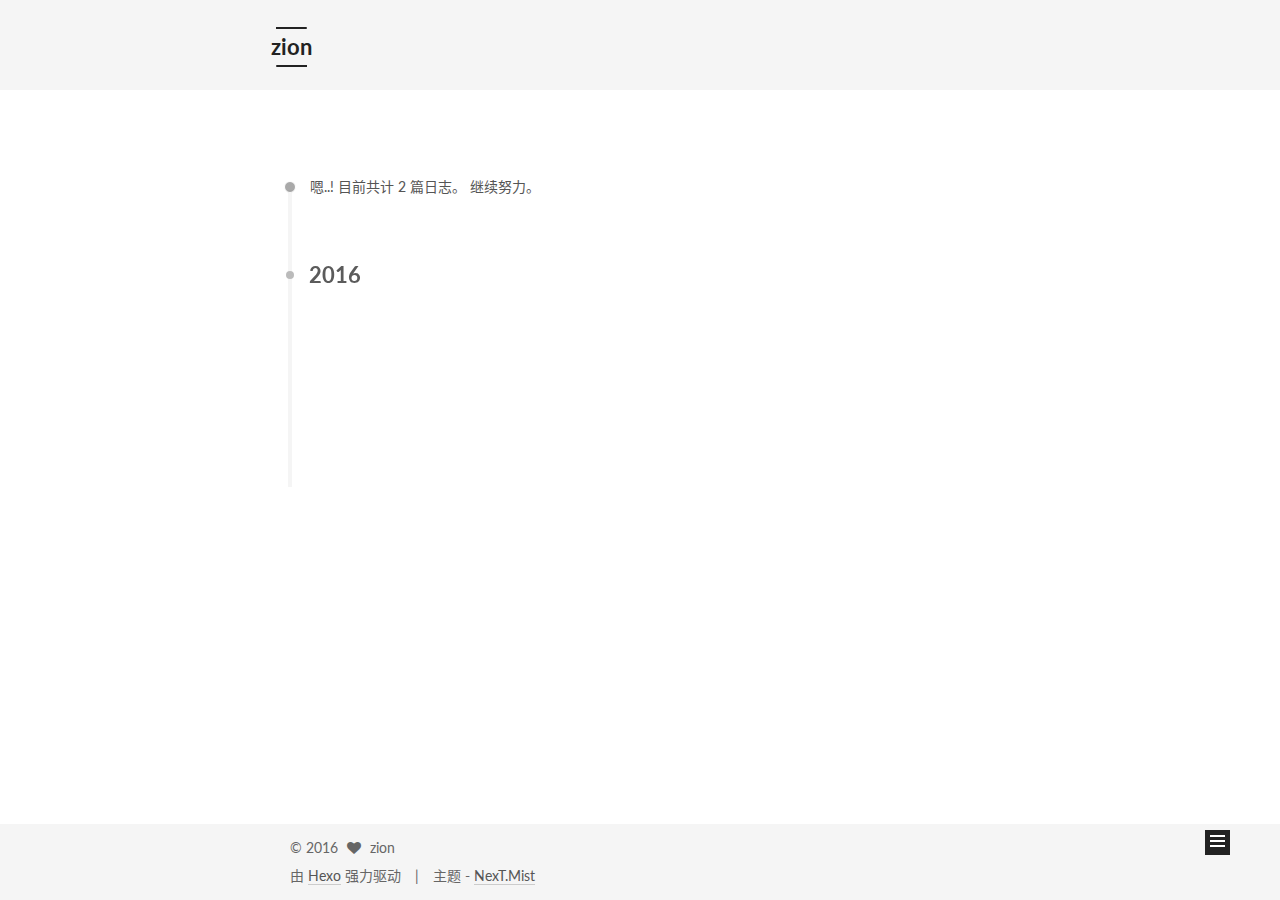
<file: archives/index.html>
<!doctype html>



  


<html class="theme-next mist use-motion">
<head>
  <meta charset="UTF-8"/>
<meta http-equiv="X-UA-Compatible" content="IE=edge,chrome=1" />
<meta name="viewport" content="width=device-width, initial-scale=1, maximum-scale=1"/>



<meta http-equiv="Cache-Control" content="no-transform" />
<meta http-equiv="Cache-Control" content="no-siteapp" />












  
  
  <link href="/vendors/fancybox/source/jquery.fancybox.css?v=2.1.5" rel="stylesheet" type="text/css" />




  
  
  
  

  
    
    
  

  

  

  

  

  
    
    
    <link href="//fonts.googleapis.com/css?family=Lato:300,300italic,400,400italic,700,700italic&subset=latin,latin-ext" rel="stylesheet" type="text/css">
  






<link href="/vendors/font-awesome/css/font-awesome.min.css?v=4.4.0" rel="stylesheet" type="text/css" />

<link href="/css/main.css?v=5.0.1" rel="stylesheet" type="text/css" />


  <meta name="keywords" content="Hexo, NexT" />








  <link rel="shortcut icon" type="image/x-icon" href="/favicon.ico?v=5.0.1" />






<meta name="description" content="a simple website for record my think">
<meta property="og:type" content="website">
<meta property="og:title" content="zion">
<meta property="og:url" content="http://yoursite.com/archives/index.html">
<meta property="og:site_name" content="zion">
<meta property="og:description" content="a simple website for record my think">
<meta name="twitter:card" content="summary">
<meta name="twitter:title" content="zion">
<meta name="twitter:description" content="a simple website for record my think">



<script type="text/javascript" id="hexo.configuration">
  var NexT = window.NexT || {};
  var CONFIG = {
    scheme: 'Mist',
    sidebar: {"position":"left","display":"post"},
    fancybox: true,
    motion: true,
    duoshuo: {
      userId: 0,
      author: '博主'
    }
  };
</script>

  <title> 归档 | zion </title>
</head>

<body itemscope itemtype="http://schema.org/WebPage" lang="zh-CN">

  










  
  
    
  

  <div class="container one-collumn sidebar-position-left  page-archive  ">
    <div class="headband"></div>

    <header id="header" class="header" itemscope itemtype="http://schema.org/WPHeader">
      <div class="header-inner"><div class="site-meta ">
  

  <div class="custom-logo-site-title">
    <a href="/"  class="brand" rel="start">
      <span class="logo-line-before"><i></i></span>
      <span class="site-title">zion</span>
      <span class="logo-line-after"><i></i></span>
    </a>
  </div>
  <p class="site-subtitle">human's hope</p>
</div>

<div class="site-nav-toggle">
  <button>
    <span class="btn-bar"></span>
    <span class="btn-bar"></span>
    <span class="btn-bar"></span>
  </button>
</div>

<nav class="site-nav">
  

  
    <ul id="menu" class="menu">
      
        
        <li class="menu-item menu-item-home">
          <a href="/" rel="section">
            
              <i class="menu-item-icon fa fa-fw fa-home"></i> <br />
            
            首页
          </a>
        </li>
      
        
        <li class="menu-item menu-item-archives">
          <a href="/archives" rel="section">
            
              <i class="menu-item-icon fa fa-fw fa-archive"></i> <br />
            
            归档
          </a>
        </li>
      
        
        <li class="menu-item menu-item-tags">
          <a href="/tags" rel="section">
            
              <i class="menu-item-icon fa fa-fw fa-tags"></i> <br />
            
            标签
          </a>
        </li>
      

      
    </ul>
  

  
</nav>

 </div>
    </header>

    <main id="main" class="main">
      <div class="main-inner">
        <div class="content-wrap">
          <div id="content" class="content">
            

  <section id="posts" class="posts-collapse">
    <span class="archive-move-on"></span>

    <span class="archive-page-counter">
      
      
      
        
      
      嗯..! 目前共计 2 篇日志。 继续努力。
    </span>

    

      
      
      

      
        
        <div class="collection-title">
          <h2 class="archive-year motion-element" id="archive-year-2016">2016</h2>
        </div>
      
      

      

  <article class="post post-type-normal" itemscope itemtype="http://schema.org/Article">
    <header class="post-header">

      <h1 class="post-title">
        
            <a class="post-title-link" href="/2016/09/30/h/" itemprop="url">
              
                <span itemprop="name">h</span>
              
            </a>
        
      </h1>

      <div class="post-meta">
        <time class="post-time" itemprop="dateCreated"
              datetime="2016-09-30T11:40:55+08:00"
              content="2016-09-30" >
          09-30
        </time>
      </div>

    </header>
  </article>



    

      
      
      

      
      

      

  <article class="post post-type-normal" itemscope itemtype="http://schema.org/Article">
    <header class="post-header">

      <h1 class="post-title">
        
            <a class="post-title-link" href="/2016/09/30/2000/" itemprop="url">
              
                <span itemprop="name">2000</span>
              
            </a>
        
      </h1>

      <div class="post-meta">
        <time class="post-time" itemprop="dateCreated"
              datetime="2016-09-30T11:40:55+08:00"
              content="2016-09-30" >
          09-30
        </time>
      </div>

    </header>
  </article>



    

  </section>

  



          </div>
          


          

        </div>
        
          
  
  <div class="sidebar-toggle">
    <div class="sidebar-toggle-line-wrap">
      <span class="sidebar-toggle-line sidebar-toggle-line-first"></span>
      <span class="sidebar-toggle-line sidebar-toggle-line-middle"></span>
      <span class="sidebar-toggle-line sidebar-toggle-line-last"></span>
    </div>
  </div>

  <aside id="sidebar" class="sidebar">
    <div class="sidebar-inner">

      

      

      <section class="site-overview sidebar-panel  sidebar-panel-active ">
        <div class="site-author motion-element" itemprop="author" itemscope itemtype="http://schema.org/Person">
          <img class="site-author-image" itemprop="image"
               src="/images/avatar.gif"
               alt="zion" />
          <p class="site-author-name" itemprop="name">zion</p>
          <p class="site-description motion-element" itemprop="description">a simple website for record my think</p>
        </div>
        <nav class="site-state motion-element">
          <div class="site-state-item site-state-posts">
            <a href="/archives">
              <span class="site-state-item-count">2</span>
              <span class="site-state-item-name">日志</span>
            </a>
          </div>

          

          

        </nav>

        

        <div class="links-of-author motion-element">
          
        </div>

        
        

        
        

      </section>

      

    </div>
  </aside>


        
      </div>
    </main>

    <footer id="footer" class="footer">
      <div class="footer-inner">
        <div class="copyright" >
  
  &copy; 
  <span itemprop="copyrightYear">2016</span>
  <span class="with-love">
    <i class="fa fa-heart"></i>
  </span>
  <span class="author" itemprop="copyrightHolder">zion</span>
</div>

<div class="powered-by">
  由 <a class="theme-link" href="http://hexo.io">Hexo</a> 强力驱动
</div>

<div class="theme-info">
  主题 -
  <a class="theme-link" href="https://github.com/iissnan/hexo-theme-next">
    NexT.Mist
  </a>
</div>

        

        
      </div>
    </footer>

    <div class="back-to-top">
      <i class="fa fa-arrow-up"></i>
    </div>
  </div>

  

<script type="text/javascript">
  if (Object.prototype.toString.call(window.Promise) !== '[object Function]') {
    window.Promise = null;
  }
</script>









  



  
  <script type="text/javascript" src="/vendors/jquery/index.js?v=2.1.3"></script>

  
  <script type="text/javascript" src="/vendors/fastclick/lib/fastclick.min.js?v=1.0.6"></script>

  
  <script type="text/javascript" src="/vendors/jquery_lazyload/jquery.lazyload.js?v=1.9.7"></script>

  
  <script type="text/javascript" src="/vendors/velocity/velocity.min.js?v=1.2.1"></script>

  
  <script type="text/javascript" src="/vendors/velocity/velocity.ui.min.js?v=1.2.1"></script>

  
  <script type="text/javascript" src="/vendors/fancybox/source/jquery.fancybox.pack.js?v=2.1.5"></script>


  


  <script type="text/javascript" src="/js/src/utils.js?v=5.0.1"></script>

  <script type="text/javascript" src="/js/src/motion.js?v=5.0.1"></script>



  
  

  
  
    <script type="text/javascript" id="motion.page.archive">
      $('.archive-year').velocity('transition.slideLeftIn');
    </script>
  


  


  <script type="text/javascript" src="/js/src/bootstrap.js?v=5.0.1"></script>



  



  



  
  
  

  

  

</body>
</html>
</file>
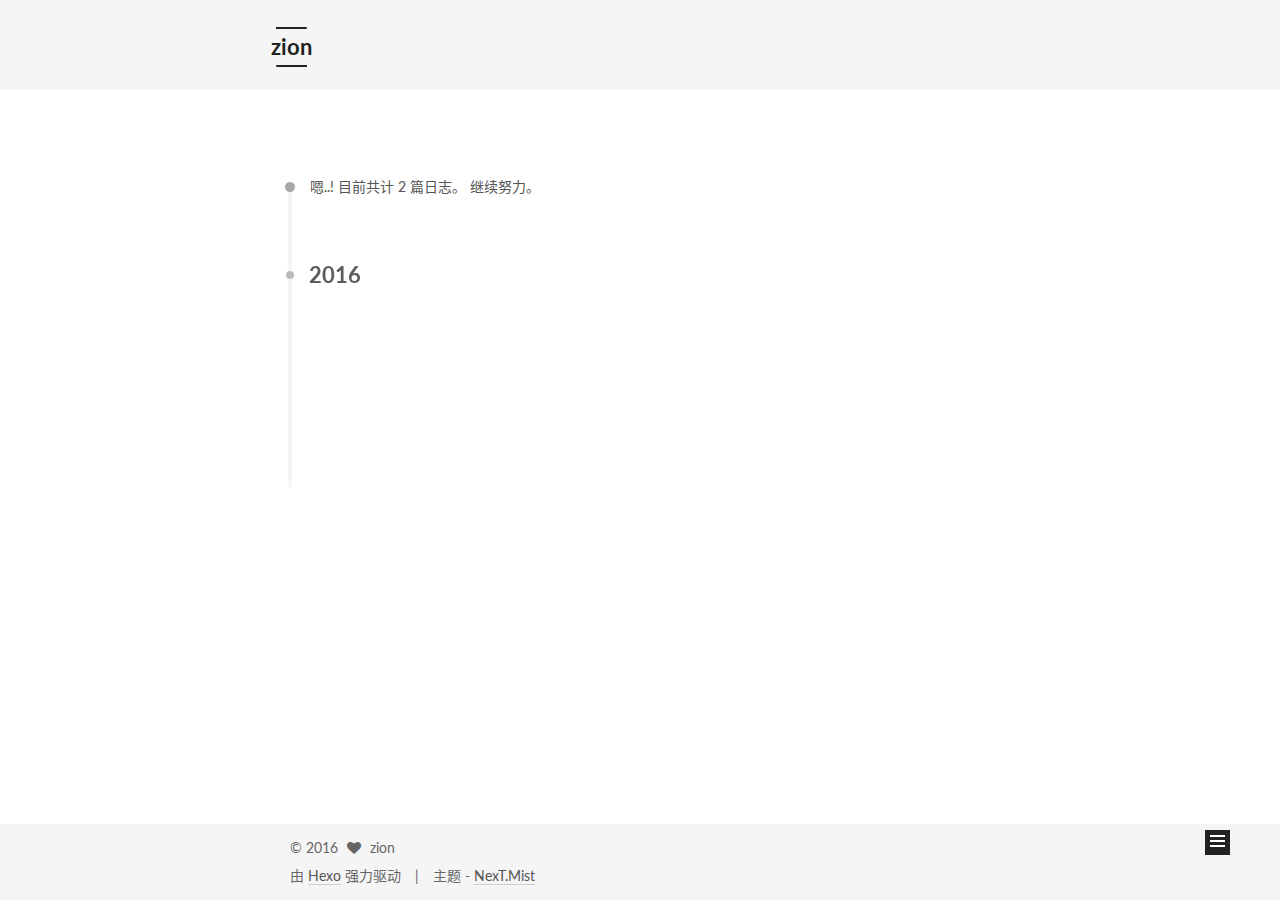
<file: archives/2016/index.html>
<!doctype html>



  


<html class="theme-next mist use-motion">
<head>
  <meta charset="UTF-8"/>
<meta http-equiv="X-UA-Compatible" content="IE=edge,chrome=1" />
<meta name="viewport" content="width=device-width, initial-scale=1, maximum-scale=1"/>



<meta http-equiv="Cache-Control" content="no-transform" />
<meta http-equiv="Cache-Control" content="no-siteapp" />












  
  
  <link href="/vendors/fancybox/source/jquery.fancybox.css?v=2.1.5" rel="stylesheet" type="text/css" />




  
  
  
  

  
    
    
  

  

  

  

  

  
    
    
    <link href="//fonts.googleapis.com/css?family=Lato:300,300italic,400,400italic,700,700italic&subset=latin,latin-ext" rel="stylesheet" type="text/css">
  






<link href="/vendors/font-awesome/css/font-awesome.min.css?v=4.4.0" rel="stylesheet" type="text/css" />

<link href="/css/main.css?v=5.0.1" rel="stylesheet" type="text/css" />


  <meta name="keywords" content="Hexo, NexT" />








  <link rel="shortcut icon" type="image/x-icon" href="/favicon.ico?v=5.0.1" />






<meta name="description" content="a simple website for record my think">
<meta property="og:type" content="website">
<meta property="og:title" content="zion">
<meta property="og:url" content="http://yoursite.com/archives/2016/index.html">
<meta property="og:site_name" content="zion">
<meta property="og:description" content="a simple website for record my think">
<meta name="twitter:card" content="summary">
<meta name="twitter:title" content="zion">
<meta name="twitter:description" content="a simple website for record my think">



<script type="text/javascript" id="hexo.configuration">
  var NexT = window.NexT || {};
  var CONFIG = {
    scheme: 'Mist',
    sidebar: {"position":"left","display":"post"},
    fancybox: true,
    motion: true,
    duoshuo: {
      userId: 0,
      author: '博主'
    }
  };
</script>

  <title> 归档 | zion </title>
</head>

<body itemscope itemtype="http://schema.org/WebPage" lang="zh-CN">

  










  
  
    
  

  <div class="container one-collumn sidebar-position-left  page-archive  ">
    <div class="headband"></div>

    <header id="header" class="header" itemscope itemtype="http://schema.org/WPHeader">
      <div class="header-inner"><div class="site-meta ">
  

  <div class="custom-logo-site-title">
    <a href="/"  class="brand" rel="start">
      <span class="logo-line-before"><i></i></span>
      <span class="site-title">zion</span>
      <span class="logo-line-after"><i></i></span>
    </a>
  </div>
  <p class="site-subtitle">human's hope</p>
</div>

<div class="site-nav-toggle">
  <button>
    <span class="btn-bar"></span>
    <span class="btn-bar"></span>
    <span class="btn-bar"></span>
  </button>
</div>

<nav class="site-nav">
  

  
    <ul id="menu" class="menu">
      
        
        <li class="menu-item menu-item-home">
          <a href="/" rel="section">
            
              <i class="menu-item-icon fa fa-fw fa-home"></i> <br />
            
            首页
          </a>
        </li>
      
        
        <li class="menu-item menu-item-archives">
          <a href="/archives" rel="section">
            
              <i class="menu-item-icon fa fa-fw fa-archive"></i> <br />
            
            归档
          </a>
        </li>
      
        
        <li class="menu-item menu-item-tags">
          <a href="/tags" rel="section">
            
              <i class="menu-item-icon fa fa-fw fa-tags"></i> <br />
            
            标签
          </a>
        </li>
      

      
    </ul>
  

  
</nav>

 </div>
    </header>

    <main id="main" class="main">
      <div class="main-inner">
        <div class="content-wrap">
          <div id="content" class="content">
            

  <section id="posts" class="posts-collapse">
    <span class="archive-move-on"></span>

    <span class="archive-page-counter">
      
      
      
        
      
      嗯..! 目前共计 2 篇日志。 继续努力。
    </span>

    

      
      
      

      
        
        <div class="collection-title">
          <h2 class="archive-year motion-element" id="archive-year-2016">2016</h2>
        </div>
      
      

      

  <article class="post post-type-normal" itemscope itemtype="http://schema.org/Article">
    <header class="post-header">

      <h1 class="post-title">
        
            <a class="post-title-link" href="/2016/09/30/h/" itemprop="url">
              
                <span itemprop="name">h</span>
              
            </a>
        
      </h1>

      <div class="post-meta">
        <time class="post-time" itemprop="dateCreated"
              datetime="2016-09-30T11:40:55+08:00"
              content="2016-09-30" >
          09-30
        </time>
      </div>

    </header>
  </article>



    

      
      
      

      
      

      

  <article class="post post-type-normal" itemscope itemtype="http://schema.org/Article">
    <header class="post-header">

      <h1 class="post-title">
        
            <a class="post-title-link" href="/2016/09/30/2000/" itemprop="url">
              
                <span itemprop="name">2000</span>
              
            </a>
        
      </h1>

      <div class="post-meta">
        <time class="post-time" itemprop="dateCreated"
              datetime="2016-09-30T11:40:55+08:00"
              content="2016-09-30" >
          09-30
        </time>
      </div>

    </header>
  </article>



    

  </section>

  



          </div>
          


          

        </div>
        
          
  
  <div class="sidebar-toggle">
    <div class="sidebar-toggle-line-wrap">
      <span class="sidebar-toggle-line sidebar-toggle-line-first"></span>
      <span class="sidebar-toggle-line sidebar-toggle-line-middle"></span>
      <span class="sidebar-toggle-line sidebar-toggle-line-last"></span>
    </div>
  </div>

  <aside id="sidebar" class="sidebar">
    <div class="sidebar-inner">

      

      

      <section class="site-overview sidebar-panel  sidebar-panel-active ">
        <div class="site-author motion-element" itemprop="author" itemscope itemtype="http://schema.org/Person">
          <img class="site-author-image" itemprop="image"
               src="/images/avatar.gif"
               alt="zion" />
          <p class="site-author-name" itemprop="name">zion</p>
          <p class="site-description motion-element" itemprop="description">a simple website for record my think</p>
        </div>
        <nav class="site-state motion-element">
          <div class="site-state-item site-state-posts">
            <a href="/archives">
              <span class="site-state-item-count">2</span>
              <span class="site-state-item-name">日志</span>
            </a>
          </div>

          

          

        </nav>

        

        <div class="links-of-author motion-element">
          
        </div>

        
        

        
        

      </section>

      

    </div>
  </aside>


        
      </div>
    </main>

    <footer id="footer" class="footer">
      <div class="footer-inner">
        <div class="copyright" >
  
  &copy; 
  <span itemprop="copyrightYear">2016</span>
  <span class="with-love">
    <i class="fa fa-heart"></i>
  </span>
  <span class="author" itemprop="copyrightHolder">zion</span>
</div>

<div class="powered-by">
  由 <a class="theme-link" href="http://hexo.io">Hexo</a> 强力驱动
</div>

<div class="theme-info">
  主题 -
  <a class="theme-link" href="https://github.com/iissnan/hexo-theme-next">
    NexT.Mist
  </a>
</div>

        

        
      </div>
    </footer>

    <div class="back-to-top">
      <i class="fa fa-arrow-up"></i>
    </div>
  </div>

  

<script type="text/javascript">
  if (Object.prototype.toString.call(window.Promise) !== '[object Function]') {
    window.Promise = null;
  }
</script>









  



  
  <script type="text/javascript" src="/vendors/jquery/index.js?v=2.1.3"></script>

  
  <script type="text/javascript" src="/vendors/fastclick/lib/fastclick.min.js?v=1.0.6"></script>

  
  <script type="text/javascript" src="/vendors/jquery_lazyload/jquery.lazyload.js?v=1.9.7"></script>

  
  <script type="text/javascript" src="/vendors/velocity/velocity.min.js?v=1.2.1"></script>

  
  <script type="text/javascript" src="/vendors/velocity/velocity.ui.min.js?v=1.2.1"></script>

  
  <script type="text/javascript" src="/vendors/fancybox/source/jquery.fancybox.pack.js?v=2.1.5"></script>


  


  <script type="text/javascript" src="/js/src/utils.js?v=5.0.1"></script>

  <script type="text/javascript" src="/js/src/motion.js?v=5.0.1"></script>



  
  

  
  
    <script type="text/javascript" id="motion.page.archive">
      $('.archive-year').velocity('transition.slideLeftIn');
    </script>
  


  


  <script type="text/javascript" src="/js/src/bootstrap.js?v=5.0.1"></script>



  



  



  
  
  

  

  

</body>
</html>
</file>
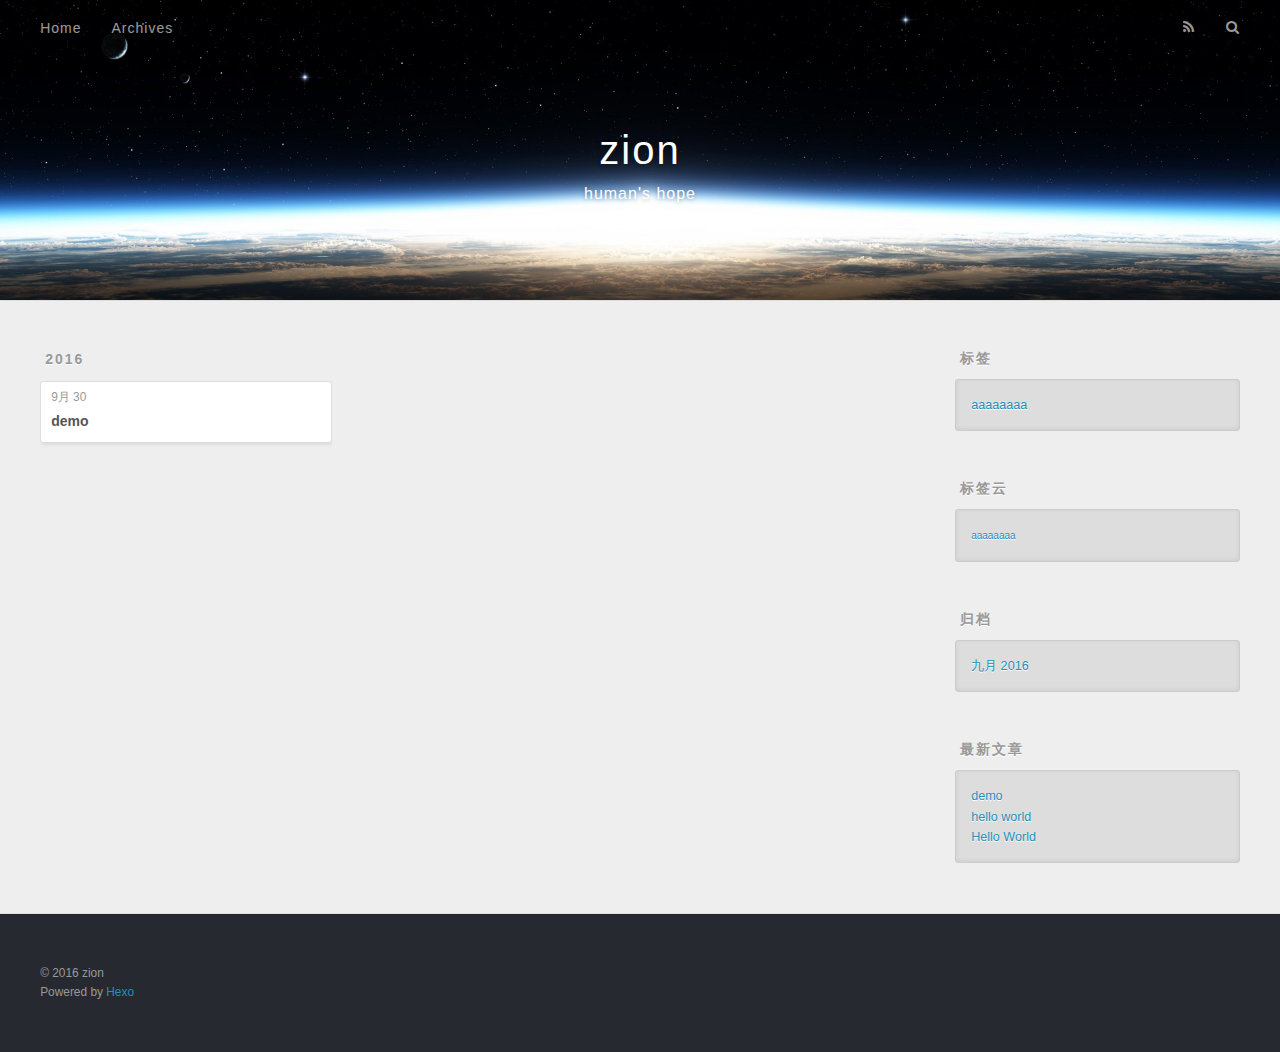
<file: tags/aaaaaaaa/index.html>
<!DOCTYPE html>
<html>
<head>
  <meta charset="utf-8">
  
  <title>Tag: aaaaaaaa | zion</title>
  <meta name="viewport" content="width=device-width, initial-scale=1, maximum-scale=1">
  <meta name="description" content="a simple website for record my think">
<meta property="og:type" content="website">
<meta property="og:title" content="zion">
<meta property="og:url" content="http://yoursite.com/tags/aaaaaaaa/index.html">
<meta property="og:site_name" content="zion">
<meta property="og:description" content="a simple website for record my think">
<meta name="twitter:card" content="summary">
<meta name="twitter:title" content="zion">
<meta name="twitter:description" content="a simple website for record my think">
  
    <link rel="alternate" href="/atom.xml" title="zion" type="application/atom+xml">
  
  
    <link rel="icon" href="/favicon.png">
  
  
    <link href="//fonts.googleapis.com/css?family=Source+Code+Pro" rel="stylesheet" type="text/css">
  
  <link rel="stylesheet" href="/css/style.css">
  

</head>

<body>
  <div id="container">
    <div id="wrap">
      <header id="header">
  <div id="banner"></div>
  <div id="header-outer" class="outer">
    <div id="header-title" class="inner">
      <h1 id="logo-wrap">
        <a href="/" id="logo">zion</a>
      </h1>
      
        <h2 id="subtitle-wrap">
          <a href="/" id="subtitle">human&#39;s hope</a>
        </h2>
      
    </div>
    <div id="header-inner" class="inner">
      <nav id="main-nav">
        <a id="main-nav-toggle" class="nav-icon"></a>
        
          <a class="main-nav-link" href="/">Home</a>
        
          <a class="main-nav-link" href="/archives">Archives</a>
        
      </nav>
      <nav id="sub-nav">
        
          <a id="nav-rss-link" class="nav-icon" href="/atom.xml" title="RSS Feed"></a>
        
        <a id="nav-search-btn" class="nav-icon" title="搜索"></a>
      </nav>
      <div id="search-form-wrap">
        <form action="//google.com/search" method="get" accept-charset="UTF-8" class="search-form"><input type="search" name="q" results="0" class="search-form-input" placeholder="Search"><button type="submit" class="search-form-submit">&#xF002;</button><input type="hidden" name="sitesearch" value="http://yoursite.com"></form>
      </div>
    </div>
  </div>
</header>
      <div class="outer">
        <section id="main">
  
  
    
    
      
      
      <section class="archives-wrap">
        <div class="archive-year-wrap">
          <a href="/archives/2016" class="archive-year">2016</a>
        </div>
        <div class="archives">
    
    <article class="archive-article archive-type-post">
  <div class="archive-article-inner">
    <header class="archive-article-header">
      <a href="/2016/09/30/demo/" class="archive-article-date">
  <time datetime="2016-09-30T01:59:32.000Z" itemprop="datePublished">9月 30</time>
</a>
      
  
    <h1 itemprop="name">
      <a class="archive-article-title" href="/2016/09/30/demo/">demo</a>
    </h1>
  

    </header>
  </div>
</article>
  
  
    </div></section>
  

</section>
        
          <aside id="sidebar">
  
    

  
    
  <div class="widget-wrap">
    <h3 class="widget-title">标签</h3>
    <div class="widget">
      <ul class="tag-list"><li class="tag-list-item"><a class="tag-list-link" href="/tags/aaaaaaaa/">aaaaaaaa</a></li></ul>
    </div>
  </div>


  
    
  <div class="widget-wrap">
    <h3 class="widget-title">标签云</h3>
    <div class="widget tagcloud">
      <a href="/tags/aaaaaaaa/" style="font-size: 10px;">aaaaaaaa</a>
    </div>
  </div>

  
    
  <div class="widget-wrap">
    <h3 class="widget-title">归档</h3>
    <div class="widget">
      <ul class="archive-list"><li class="archive-list-item"><a class="archive-list-link" href="/archives/2016/09/">九月 2016</a></li></ul>
    </div>
  </div>


  
    
  <div class="widget-wrap">
    <h3 class="widget-title">最新文章</h3>
    <div class="widget">
      <ul>
        
          <li>
            <a href="/2016/09/30/demo/">demo</a>
          </li>
        
          <li>
            <a href="/2016/09/30/hello-world-1/">hello world</a>
          </li>
        
          <li>
            <a href="/2016/09/30/hello-world/">Hello World</a>
          </li>
        
      </ul>
    </div>
  </div>

  
</aside>
        
      </div>
      <footer id="footer">
  
  <div class="outer">
    <div id="footer-info" class="inner">
      &copy; 2016 zion<br>
      Powered by <a href="http://hexo.io/" target="_blank">Hexo</a>
    </div>
  </div>
</footer>
    </div>
    <nav id="mobile-nav">
  
    <a href="/" class="mobile-nav-link">Home</a>
  
    <a href="/archives" class="mobile-nav-link">Archives</a>
  
</nav>
    

<script src="//ajax.googleapis.com/ajax/libs/jquery/2.0.3/jquery.min.js"></script>


  <link rel="stylesheet" href="/fancybox/jquery.fancybox.css">
  <script src="/fancybox/jquery.fancybox.pack.js"></script>


<script src="/js/script.js"></script>

  </div>
</body>
</html>
</file>
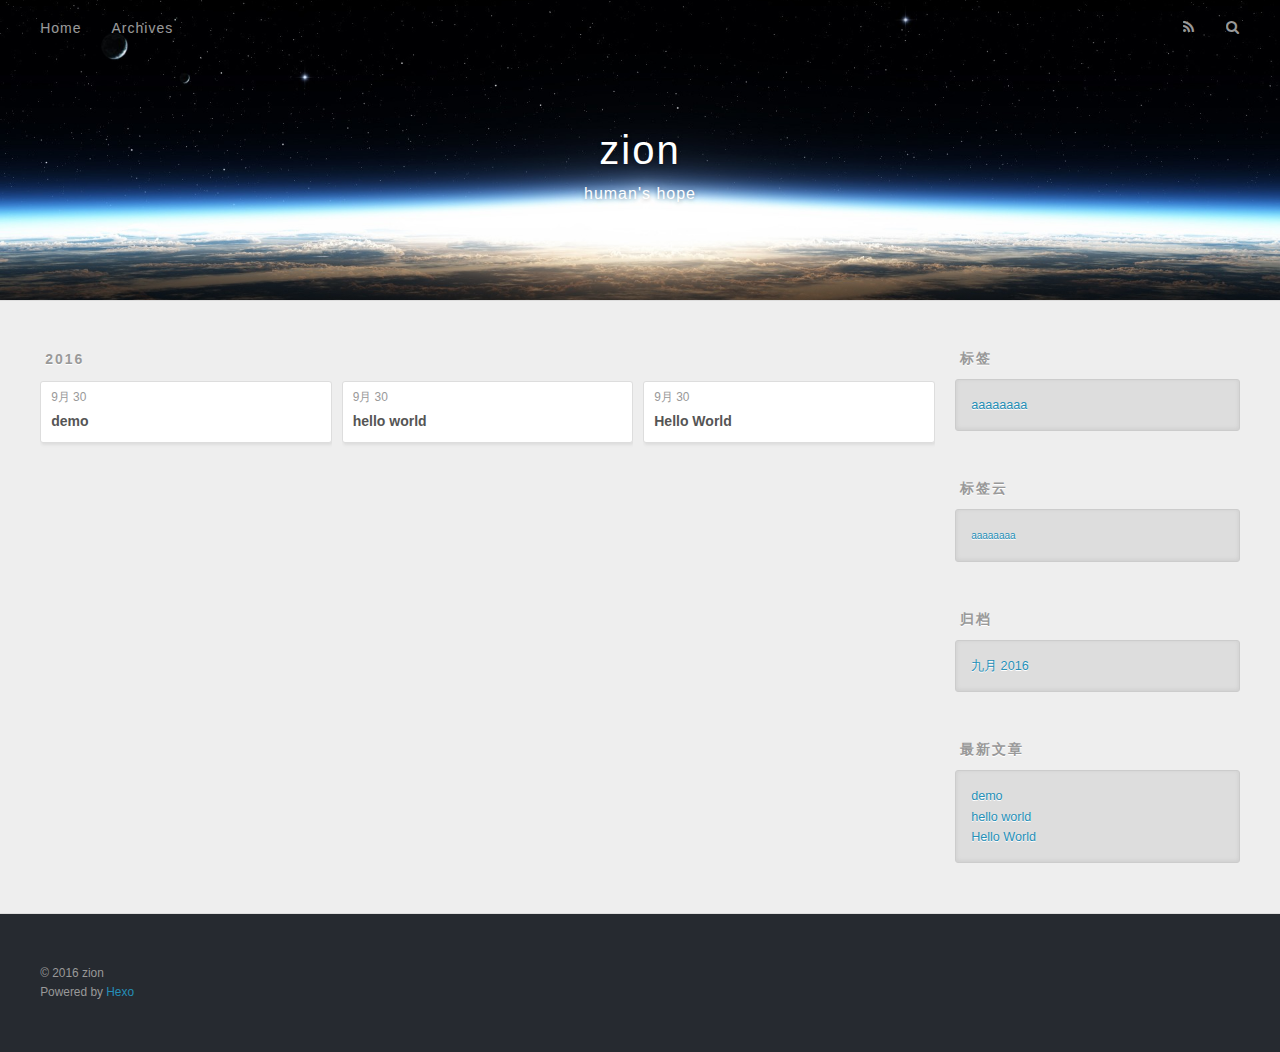
<file: archives/2016/09/index.html>
<!DOCTYPE html>
<html>
<head>
  <meta charset="utf-8">
  
  <title>归档: 2016/9 | zion</title>
  <meta name="viewport" content="width=device-width, initial-scale=1, maximum-scale=1">
  <meta name="description" content="a simple website for record my think">
<meta property="og:type" content="website">
<meta property="og:title" content="zion">
<meta property="og:url" content="http://yoursite.com/archives/2016/09/index.html">
<meta property="og:site_name" content="zion">
<meta property="og:description" content="a simple website for record my think">
<meta name="twitter:card" content="summary">
<meta name="twitter:title" content="zion">
<meta name="twitter:description" content="a simple website for record my think">
  
    <link rel="alternate" href="/atom.xml" title="zion" type="application/atom+xml">
  
  
    <link rel="icon" href="/favicon.png">
  
  
    <link href="//fonts.googleapis.com/css?family=Source+Code+Pro" rel="stylesheet" type="text/css">
  
  <link rel="stylesheet" href="/css/style.css">
  

</head>

<body>
  <div id="container">
    <div id="wrap">
      <header id="header">
  <div id="banner"></div>
  <div id="header-outer" class="outer">
    <div id="header-title" class="inner">
      <h1 id="logo-wrap">
        <a href="/" id="logo">zion</a>
      </h1>
      
        <h2 id="subtitle-wrap">
          <a href="/" id="subtitle">human&#39;s hope</a>
        </h2>
      
    </div>
    <div id="header-inner" class="inner">
      <nav id="main-nav">
        <a id="main-nav-toggle" class="nav-icon"></a>
        
          <a class="main-nav-link" href="/">Home</a>
        
          <a class="main-nav-link" href="/archives">Archives</a>
        
      </nav>
      <nav id="sub-nav">
        
          <a id="nav-rss-link" class="nav-icon" href="/atom.xml" title="RSS Feed"></a>
        
        <a id="nav-search-btn" class="nav-icon" title="搜索"></a>
      </nav>
      <div id="search-form-wrap">
        <form action="//google.com/search" method="get" accept-charset="UTF-8" class="search-form"><input type="search" name="q" results="0" class="search-form-input" placeholder="Search"><button type="submit" class="search-form-submit">&#xF002;</button><input type="hidden" name="sitesearch" value="http://yoursite.com"></form>
      </div>
    </div>
  </div>
</header>
      <div class="outer">
        <section id="main">
  
  
    
    
      
      
      <section class="archives-wrap">
        <div class="archive-year-wrap">
          <a href="/archives/2016" class="archive-year">2016</a>
        </div>
        <div class="archives">
    
    <article class="archive-article archive-type-post">
  <div class="archive-article-inner">
    <header class="archive-article-header">
      <a href="/2016/09/30/demo/" class="archive-article-date">
  <time datetime="2016-09-30T01:59:32.000Z" itemprop="datePublished">9月 30</time>
</a>
      
  
    <h1 itemprop="name">
      <a class="archive-article-title" href="/2016/09/30/demo/">demo</a>
    </h1>
  

    </header>
  </div>
</article>
  
    
    
    <article class="archive-article archive-type-post">
  <div class="archive-article-inner">
    <header class="archive-article-header">
      <a href="/2016/09/30/hello-world-1/" class="archive-article-date">
  <time datetime="2016-09-30T01:53:24.000Z" itemprop="datePublished">9月 30</time>
</a>
      
  
    <h1 itemprop="name">
      <a class="archive-article-title" href="/2016/09/30/hello-world-1/">hello world</a>
    </h1>
  

    </header>
  </div>
</article>
  
    
    
    <article class="archive-article archive-type-post">
  <div class="archive-article-inner">
    <header class="archive-article-header">
      <a href="/2016/09/30/hello-world/" class="archive-article-date">
  <time datetime="2016-09-30T01:22:40.000Z" itemprop="datePublished">9月 30</time>
</a>
      
  
    <h1 itemprop="name">
      <a class="archive-article-title" href="/2016/09/30/hello-world/">Hello World</a>
    </h1>
  

    </header>
  </div>
</article>
  
  
    </div></section>
  

</section>
        
          <aside id="sidebar">
  
    

  
    
  <div class="widget-wrap">
    <h3 class="widget-title">标签</h3>
    <div class="widget">
      <ul class="tag-list"><li class="tag-list-item"><a class="tag-list-link" href="/tags/aaaaaaaa/">aaaaaaaa</a></li></ul>
    </div>
  </div>


  
    
  <div class="widget-wrap">
    <h3 class="widget-title">标签云</h3>
    <div class="widget tagcloud">
      <a href="/tags/aaaaaaaa/" style="font-size: 10px;">aaaaaaaa</a>
    </div>
  </div>

  
    
  <div class="widget-wrap">
    <h3 class="widget-title">归档</h3>
    <div class="widget">
      <ul class="archive-list"><li class="archive-list-item"><a class="archive-list-link" href="/archives/2016/09/">九月 2016</a></li></ul>
    </div>
  </div>


  
    
  <div class="widget-wrap">
    <h3 class="widget-title">最新文章</h3>
    <div class="widget">
      <ul>
        
          <li>
            <a href="/2016/09/30/demo/">demo</a>
          </li>
        
          <li>
            <a href="/2016/09/30/hello-world-1/">hello world</a>
          </li>
        
          <li>
            <a href="/2016/09/30/hello-world/">Hello World</a>
          </li>
        
      </ul>
    </div>
  </div>

  
</aside>
        
      </div>
      <footer id="footer">
  
  <div class="outer">
    <div id="footer-info" class="inner">
      &copy; 2016 zion<br>
      Powered by <a href="http://hexo.io/" target="_blank">Hexo</a>
    </div>
  </div>
</footer>
    </div>
    <nav id="mobile-nav">
  
    <a href="/" class="mobile-nav-link">Home</a>
  
    <a href="/archives" class="mobile-nav-link">Archives</a>
  
</nav>
    

<script src="//ajax.googleapis.com/ajax/libs/jquery/2.0.3/jquery.min.js"></script>


  <link rel="stylesheet" href="/fancybox/jquery.fancybox.css">
  <script src="/fancybox/jquery.fancybox.pack.js"></script>


<script src="/js/script.js"></script>

  </div>
</body>
</html>
</file>
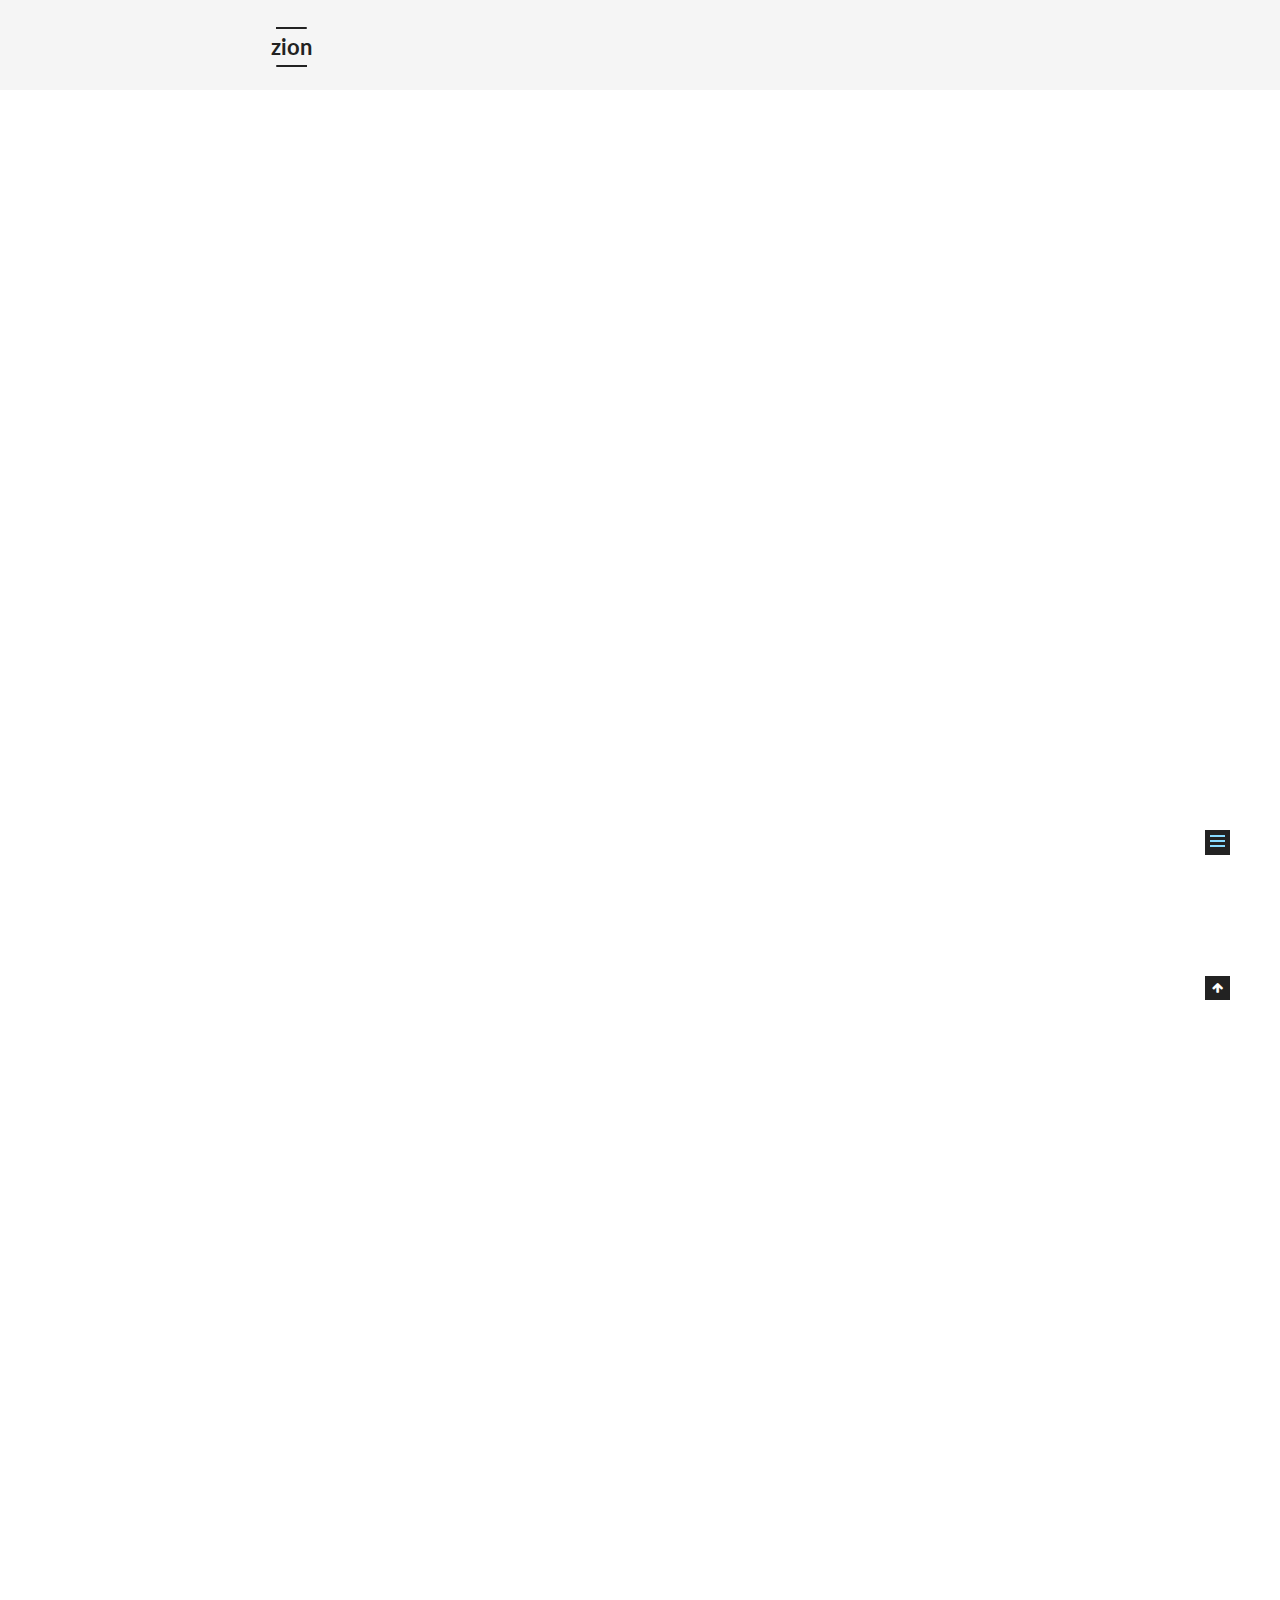
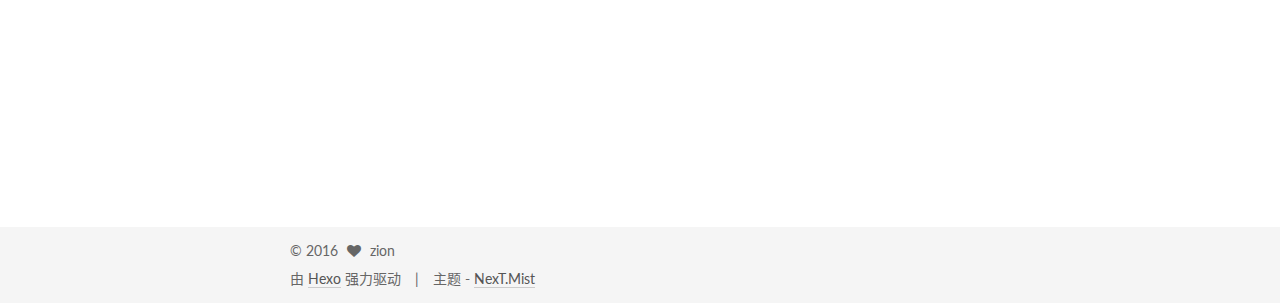
<file: 2016/09/30/2000/index.html>
<!doctype html>



  


<html class="theme-next mist use-motion">
<head>
  <meta charset="UTF-8"/>
<meta http-equiv="X-UA-Compatible" content="IE=edge,chrome=1" />
<meta name="viewport" content="width=device-width, initial-scale=1, maximum-scale=1"/>



<meta http-equiv="Cache-Control" content="no-transform" />
<meta http-equiv="Cache-Control" content="no-siteapp" />












  
  
  <link href="/vendors/fancybox/source/jquery.fancybox.css?v=2.1.5" rel="stylesheet" type="text/css" />




  
  
  
  

  
    
    
  

  

  

  

  

  
    
    
    <link href="//fonts.googleapis.com/css?family=Lato:300,300italic,400,400italic,700,700italic&subset=latin,latin-ext" rel="stylesheet" type="text/css">
  






<link href="/vendors/font-awesome/css/font-awesome.min.css?v=4.4.0" rel="stylesheet" type="text/css" />

<link href="/css/main.css?v=5.0.1" rel="stylesheet" type="text/css" />


  <meta name="keywords" content="Hexo, NexT" />








  <link rel="shortcut icon" type="image/x-icon" href="/favicon.ico?v=5.0.1" />






<meta name="description" content="2000年硕士生入学考试一. 试简述下列问题

什么叫数据类型？按值的不同属性，数据类型分几类

什么叫线性表？何谓线性表的顺序存储结构

线性表（Linear List）是由n（n≥0）个数据元素（结点）a[0]，a[1]，a[2]…，a[n-1]组成的有限序列
线性表的顺序存储结构是指用一组地址连续的存储单元依次存储数据元素的线性结构


栈结构和队列结构有什么共同特殊性？又各有什么不同特点？">
<meta property="og:type" content="article">
<meta property="og:title" content="2000">
<meta property="og:url" content="http://yoursite.com/2016/09/30/2000/index.html">
<meta property="og:site_name" content="zion">
<meta property="og:description" content="2000年硕士生入学考试一. 试简述下列问题

什么叫数据类型？按值的不同属性，数据类型分几类

什么叫线性表？何谓线性表的顺序存储结构

线性表（Linear List）是由n（n≥0）个数据元素（结点）a[0]，a[1]，a[2]…，a[n-1]组成的有限序列
线性表的顺序存储结构是指用一组地址连续的存储单元依次存储数据元素的线性结构


栈结构和队列结构有什么共同特殊性？又各有什么不同特点？">
<meta property="og:updated_time" content="2016-09-30T03:52:35.000Z">
<meta name="twitter:card" content="summary">
<meta name="twitter:title" content="2000">
<meta name="twitter:description" content="2000年硕士生入学考试一. 试简述下列问题

什么叫数据类型？按值的不同属性，数据类型分几类

什么叫线性表？何谓线性表的顺序存储结构

线性表（Linear List）是由n（n≥0）个数据元素（结点）a[0]，a[1]，a[2]…，a[n-1]组成的有限序列
线性表的顺序存储结构是指用一组地址连续的存储单元依次存储数据元素的线性结构


栈结构和队列结构有什么共同特殊性？又各有什么不同特点？">



<script type="text/javascript" id="hexo.configuration">
  var NexT = window.NexT || {};
  var CONFIG = {
    scheme: 'Mist',
    sidebar: {"position":"left","display":"post"},
    fancybox: true,
    motion: true,
    duoshuo: {
      userId: 0,
      author: '博主'
    }
  };
</script>

  <title> 2000 | zion </title>
</head>

<body itemscope itemtype="http://schema.org/WebPage" lang="zh-CN">

  










  
  
    
  

  <div class="container one-collumn sidebar-position-left page-post-detail ">
    <div class="headband"></div>

    <header id="header" class="header" itemscope itemtype="http://schema.org/WPHeader">
      <div class="header-inner"><div class="site-meta ">
  

  <div class="custom-logo-site-title">
    <a href="/"  class="brand" rel="start">
      <span class="logo-line-before"><i></i></span>
      <span class="site-title">zion</span>
      <span class="logo-line-after"><i></i></span>
    </a>
  </div>
  <p class="site-subtitle">human's hope</p>
</div>

<div class="site-nav-toggle">
  <button>
    <span class="btn-bar"></span>
    <span class="btn-bar"></span>
    <span class="btn-bar"></span>
  </button>
</div>

<nav class="site-nav">
  

  
    <ul id="menu" class="menu">
      
        
        <li class="menu-item menu-item-home">
          <a href="/" rel="section">
            
              <i class="menu-item-icon fa fa-fw fa-home"></i> <br />
            
            首页
          </a>
        </li>
      
        
        <li class="menu-item menu-item-archives">
          <a href="/archives" rel="section">
            
              <i class="menu-item-icon fa fa-fw fa-archive"></i> <br />
            
            归档
          </a>
        </li>
      
        
        <li class="menu-item menu-item-tags">
          <a href="/tags" rel="section">
            
              <i class="menu-item-icon fa fa-fw fa-tags"></i> <br />
            
            标签
          </a>
        </li>
      

      
    </ul>
  

  
</nav>

 </div>
    </header>

    <main id="main" class="main">
      <div class="main-inner">
        <div class="content-wrap">
          <div id="content" class="content">
            

  <div id="posts" class="posts-expand">
    

  
  

  
  
  

  <article class="post post-type-normal " itemscope itemtype="http://schema.org/Article">

    
      <header class="post-header">

        
        
          <h1 class="post-title" itemprop="name headline">
            
            
              
                2000
              
            
          </h1>
        

        <div class="post-meta">
          <span class="post-time">
            <span class="post-meta-item-icon">
              <i class="fa fa-calendar-o"></i>
            </span>
            <span class="post-meta-item-text">发表于</span>
            <time itemprop="dateCreated" datetime="2016-09-30T11:40:55+08:00" content="2016-09-30">
              2016-09-30
            </time>
          </span>

          

          
            
          

          

          
          

          
        </div>
      </header>
    


    <div class="post-body" itemprop="articleBody">

      
      

      
        <h1 id="2000年硕士生入学考试"><a href="#2000年硕士生入学考试" class="headerlink" title="2000年硕士生入学考试"></a>2000年硕士生入学考试</h1><p>一. 试简述下列问题</p>
<ul>
<li><p>什么叫数据类型？按值的不同属性，数据类型分几类<br></p>
</li>
<li><p>什么叫线性表？何谓线性表的顺序存储结构<br></p>
<ul>
<li>线性表（Linear List）是由n（n≥0）个数据元素（结点）a[0]，a[1]，a[2]…，a[n-1]组成的有限序列</li>
<li>线性表的顺序存储结构是指用一组地址连续的存储单元依次存储数据元素的线性结构</li>
</ul>
</li>
<li>栈结构和队列结构有什么共同特殊性？又各有什么不同特点？<ul>
<li>共同特殊性 只允许在端点处插入和删除元素</li>
<li>不同处 栈：先进后出 队列：先进先出</li>
</ul>
</li>
<li>什么叫两个串相等？什么叫串的块链结构及串值的存储密度？<ul>
<li>给定两个串：s=”a_1a_2……a_n”，t=”b_1b_2……b_m”，\当且仅当n=m，且a_1=b_1，a_2=b_2，……，a_n=b_m时，则认为s=t。</li>
<li>块链串的本质依然是顺序存储，每个字串用数组接纳，各内存块用指针顺序链接。</li>
<li>存储密度=串所占的存储位／实际分配的存储位<a id="more"></a></li>
<li>什么叫关键路径和关键活动？</li>
</ul>
</li>
<li>关键路径：从源点到汇点具有最大路径长度的路径</li>
<li>关键活动： 关键路径上的活动。关键活动是影响整个工程的关键，延迟就会影响整个工期的活动。<ul>
<li>什么叫文件？按其记录的类型分几类？</li>
</ul>
</li>
<li>文件（file）是有大量性质相同的记录组成的集合</li>
<li>按照记录的类型不同而分成两类：<ul>
<li>操作系统的文件</li>
<li>数据库的文件</li>
</ul>
</li>
</ul>
<h1 id="试填写下列一段程序"><a href="#试填写下列一段程序" class="headerlink" title="试填写下列一段程序"></a>试填写下列一段程序</h1><pre><code><figure class="highlight plain"><figcaption><span>ListInsert(LinkList &L,inti,ElementType e)</span></figcaption><table><tr><td class="gutter"><pre><div class="line">1</div><div class="line">2</div><div class="line">3</div><div class="line">4</div><div class="line">5</div><div class="line">6</div><div class="line">7</div><div class="line">8</div><div class="line">9</div><div class="line">10</div><div class="line">11</div><div class="line">12</div></pre></td><td class="code"><pre><div class="line">&#123;</div><div class="line">  // 在带头节点的单链线性表L中的第i个位置之前插入元素e</div><div class="line">  p = L； j=0;</div><div class="line">  while(p &amp;&amp; j&lt;i-1)&#123; //需要填写 (p=p.next);&#125;</div><div class="line">  if (//需要填写(p == null)) return ERROR;</div><div class="line">  s=(LinkList)malloc(sizeof(LNode));</div><div class="line">  (</div><div class="line">    s.next = p.next;</div><div class="line">    p.next = s;</div><div class="line">  )</div><div class="line">  return OK;</div><div class="line">&#125;</div></pre></td></tr></table></figure>
</code></pre><p>二. 回答下列各问题</p>
<ul>
<li></li>
</ul>

      
    </div>

    <div>
      
        
      
    </div>

    <div>
      
        

      
    </div>

    <footer class="post-footer">
      

      
        <div class="post-nav">
          <div class="post-nav-next post-nav-item">
            
          </div>

          <div class="post-nav-prev post-nav-item">
            
              <a href="/2016/09/30/h/" rel="prev" title="h">
                h <i class="fa fa-chevron-right"></i>
              </a>
            
          </div>
        </div>
      

      
      
    </footer>
  </article>



    <div class="post-spread">
      
    </div>
  </div>


          </div>
          


          
  <div class="comments" id="comments">
    
  </div>


        </div>
        
          
  
  <div class="sidebar-toggle">
    <div class="sidebar-toggle-line-wrap">
      <span class="sidebar-toggle-line sidebar-toggle-line-first"></span>
      <span class="sidebar-toggle-line sidebar-toggle-line-middle"></span>
      <span class="sidebar-toggle-line sidebar-toggle-line-last"></span>
    </div>
  </div>

  <aside id="sidebar" class="sidebar">
    <div class="sidebar-inner">

      

      
        <ul class="sidebar-nav motion-element">
          <li class="sidebar-nav-toc sidebar-nav-active" data-target="post-toc-wrap" >
            文章目录
          </li>
          <li class="sidebar-nav-overview" data-target="site-overview">
            站点概览
          </li>
        </ul>
      

      <section class="site-overview sidebar-panel ">
        <div class="site-author motion-element" itemprop="author" itemscope itemtype="http://schema.org/Person">
          <img class="site-author-image" itemprop="image"
               src="/images/avatar.gif"
               alt="zion" />
          <p class="site-author-name" itemprop="name">zion</p>
          <p class="site-description motion-element" itemprop="description">a simple website for record my think</p>
        </div>
        <nav class="site-state motion-element">
          <div class="site-state-item site-state-posts">
            <a href="/archives">
              <span class="site-state-item-count">2</span>
              <span class="site-state-item-name">日志</span>
            </a>
          </div>

          

          

        </nav>

        

        <div class="links-of-author motion-element">
          
        </div>

        
        

        
        

      </section>

      
        <section class="post-toc-wrap motion-element sidebar-panel sidebar-panel-active">
          <div class="post-toc">
            
              
            
            
              <div class="post-toc-content"><ol class="nav"><li class="nav-item nav-level-1"><a class="nav-link" href="#2000年硕士生入学考试"><span class="nav-number">1.</span> <span class="nav-text">2000年硕士生入学考试</span></a></li><li class="nav-item nav-level-1"><a class="nav-link" href="#试填写下列一段程序"><span class="nav-number">2.</span> <span class="nav-text">试填写下列一段程序</span></a></li></ol></div>
            
          </div>
        </section>
      

    </div>
  </aside>


        
      </div>
    </main>

    <footer id="footer" class="footer">
      <div class="footer-inner">
        <div class="copyright" >
  
  &copy; 
  <span itemprop="copyrightYear">2016</span>
  <span class="with-love">
    <i class="fa fa-heart"></i>
  </span>
  <span class="author" itemprop="copyrightHolder">zion</span>
</div>

<div class="powered-by">
  由 <a class="theme-link" href="http://hexo.io">Hexo</a> 强力驱动
</div>

<div class="theme-info">
  主题 -
  <a class="theme-link" href="https://github.com/iissnan/hexo-theme-next">
    NexT.Mist
  </a>
</div>

        

        
      </div>
    </footer>

    <div class="back-to-top">
      <i class="fa fa-arrow-up"></i>
    </div>
  </div>

  

<script type="text/javascript">
  if (Object.prototype.toString.call(window.Promise) !== '[object Function]') {
    window.Promise = null;
  }
</script>









  



  
  <script type="text/javascript" src="/vendors/jquery/index.js?v=2.1.3"></script>

  
  <script type="text/javascript" src="/vendors/fastclick/lib/fastclick.min.js?v=1.0.6"></script>

  
  <script type="text/javascript" src="/vendors/jquery_lazyload/jquery.lazyload.js?v=1.9.7"></script>

  
  <script type="text/javascript" src="/vendors/velocity/velocity.min.js?v=1.2.1"></script>

  
  <script type="text/javascript" src="/vendors/velocity/velocity.ui.min.js?v=1.2.1"></script>

  
  <script type="text/javascript" src="/vendors/fancybox/source/jquery.fancybox.pack.js?v=2.1.5"></script>


  


  <script type="text/javascript" src="/js/src/utils.js?v=5.0.1"></script>

  <script type="text/javascript" src="/js/src/motion.js?v=5.0.1"></script>



  
  

  
  <script type="text/javascript" src="/js/src/scrollspy.js?v=5.0.1"></script>
<script type="text/javascript" src="/js/src/post-details.js?v=5.0.1"></script>



  


  <script type="text/javascript" src="/js/src/bootstrap.js?v=5.0.1"></script>



  



  



  
  
  

  

  

</body>
</html>
</file>
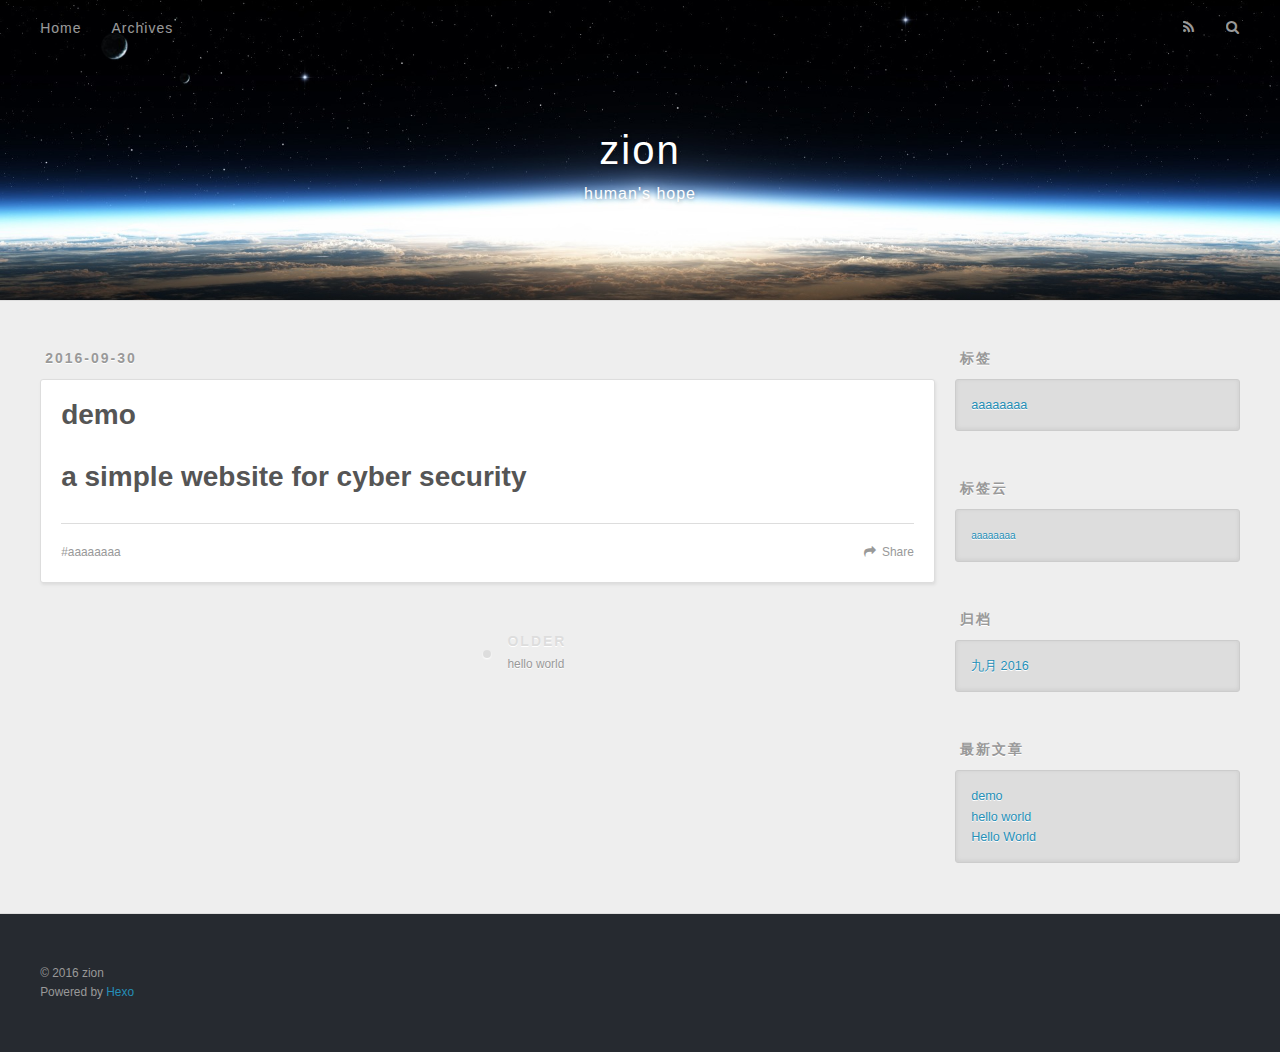
<file: 2016/09/30/demo/index.html>
<!DOCTYPE html>
<html>
<head>
  <meta charset="utf-8">
  
  <title>demo | zion</title>
  <meta name="viewport" content="width=device-width, initial-scale=1, maximum-scale=1">
  <meta name="description" content="a simple website for cyber security">
<meta property="og:type" content="article">
<meta property="og:title" content="demo">
<meta property="og:url" content="http://yoursite.com/2016/09/30/demo/index.html">
<meta property="og:site_name" content="zion">
<meta property="og:description" content="a simple website for cyber security">
<meta property="og:updated_time" content="2016-09-30T02:01:27.000Z">
<meta name="twitter:card" content="summary">
<meta name="twitter:title" content="demo">
<meta name="twitter:description" content="a simple website for cyber security">
  
    <link rel="alternate" href="/atom.xml" title="zion" type="application/atom+xml">
  
  
    <link rel="icon" href="/favicon.png">
  
  
    <link href="//fonts.googleapis.com/css?family=Source+Code+Pro" rel="stylesheet" type="text/css">
  
  <link rel="stylesheet" href="/css/style.css">
  

</head>

<body>
  <div id="container">
    <div id="wrap">
      <header id="header">
  <div id="banner"></div>
  <div id="header-outer" class="outer">
    <div id="header-title" class="inner">
      <h1 id="logo-wrap">
        <a href="/" id="logo">zion</a>
      </h1>
      
        <h2 id="subtitle-wrap">
          <a href="/" id="subtitle">human&#39;s hope</a>
        </h2>
      
    </div>
    <div id="header-inner" class="inner">
      <nav id="main-nav">
        <a id="main-nav-toggle" class="nav-icon"></a>
        
          <a class="main-nav-link" href="/">Home</a>
        
          <a class="main-nav-link" href="/archives">Archives</a>
        
      </nav>
      <nav id="sub-nav">
        
          <a id="nav-rss-link" class="nav-icon" href="/atom.xml" title="RSS Feed"></a>
        
        <a id="nav-search-btn" class="nav-icon" title="搜索"></a>
      </nav>
      <div id="search-form-wrap">
        <form action="//google.com/search" method="get" accept-charset="UTF-8" class="search-form"><input type="search" name="q" results="0" class="search-form-input" placeholder="Search"><button type="submit" class="search-form-submit">&#xF002;</button><input type="hidden" name="sitesearch" value="http://yoursite.com"></form>
      </div>
    </div>
  </div>
</header>
      <div class="outer">
        <section id="main"><article id="post-demo" class="article article-type-post" itemscope itemprop="blogPost">
  <div class="article-meta">
    <a href="/2016/09/30/demo/" class="article-date">
  <time datetime="2016-09-30T01:59:32.000Z" itemprop="datePublished">2016-09-30</time>
</a>
    
  </div>
  <div class="article-inner">
    
    
      <header class="article-header">
        
  
    <h1 class="article-title" itemprop="name">
      demo
    </h1>
  

      </header>
    
    <div class="article-entry" itemprop="articleBody">
      
        <h1 id="a-simple-website-for-cyber-security"><a href="#a-simple-website-for-cyber-security" class="headerlink" title="a simple website for cyber security"></a>a simple website for cyber security</h1>
      
    </div>
    <footer class="article-footer">
      <a data-url="http://yoursite.com/2016/09/30/demo/" data-id="citp6z09k0000cggrqx1scyrf" class="article-share-link">Share</a>
      
      
  <ul class="article-tag-list"><li class="article-tag-list-item"><a class="article-tag-list-link" href="/tags/aaaaaaaa/">aaaaaaaa</a></li></ul>

    </footer>
  </div>
  
    
<nav id="article-nav">
  
  
    <a href="/2016/09/30/hello-world-1/" id="article-nav-older" class="article-nav-link-wrap">
      <strong class="article-nav-caption">Older</strong>
      <div class="article-nav-title">hello world</div>
    </a>
  
</nav>

  
</article>

</section>
        
          <aside id="sidebar">
  
    

  
    
  <div class="widget-wrap">
    <h3 class="widget-title">标签</h3>
    <div class="widget">
      <ul class="tag-list"><li class="tag-list-item"><a class="tag-list-link" href="/tags/aaaaaaaa/">aaaaaaaa</a></li></ul>
    </div>
  </div>


  
    
  <div class="widget-wrap">
    <h3 class="widget-title">标签云</h3>
    <div class="widget tagcloud">
      <a href="/tags/aaaaaaaa/" style="font-size: 10px;">aaaaaaaa</a>
    </div>
  </div>

  
    
  <div class="widget-wrap">
    <h3 class="widget-title">归档</h3>
    <div class="widget">
      <ul class="archive-list"><li class="archive-list-item"><a class="archive-list-link" href="/archives/2016/09/">九月 2016</a></li></ul>
    </div>
  </div>


  
    
  <div class="widget-wrap">
    <h3 class="widget-title">最新文章</h3>
    <div class="widget">
      <ul>
        
          <li>
            <a href="/2016/09/30/demo/">demo</a>
          </li>
        
          <li>
            <a href="/2016/09/30/hello-world-1/">hello world</a>
          </li>
        
          <li>
            <a href="/2016/09/30/hello-world/">Hello World</a>
          </li>
        
      </ul>
    </div>
  </div>

  
</aside>
        
      </div>
      <footer id="footer">
  
  <div class="outer">
    <div id="footer-info" class="inner">
      &copy; 2016 zion<br>
      Powered by <a href="http://hexo.io/" target="_blank">Hexo</a>
    </div>
  </div>
</footer>
    </div>
    <nav id="mobile-nav">
  
    <a href="/" class="mobile-nav-link">Home</a>
  
    <a href="/archives" class="mobile-nav-link">Archives</a>
  
</nav>
    

<script src="//ajax.googleapis.com/ajax/libs/jquery/2.0.3/jquery.min.js"></script>


  <link rel="stylesheet" href="/fancybox/jquery.fancybox.css">
  <script src="/fancybox/jquery.fancybox.pack.js"></script>


<script src="/js/script.js"></script>

  </div>
</body>
</html>
</file>
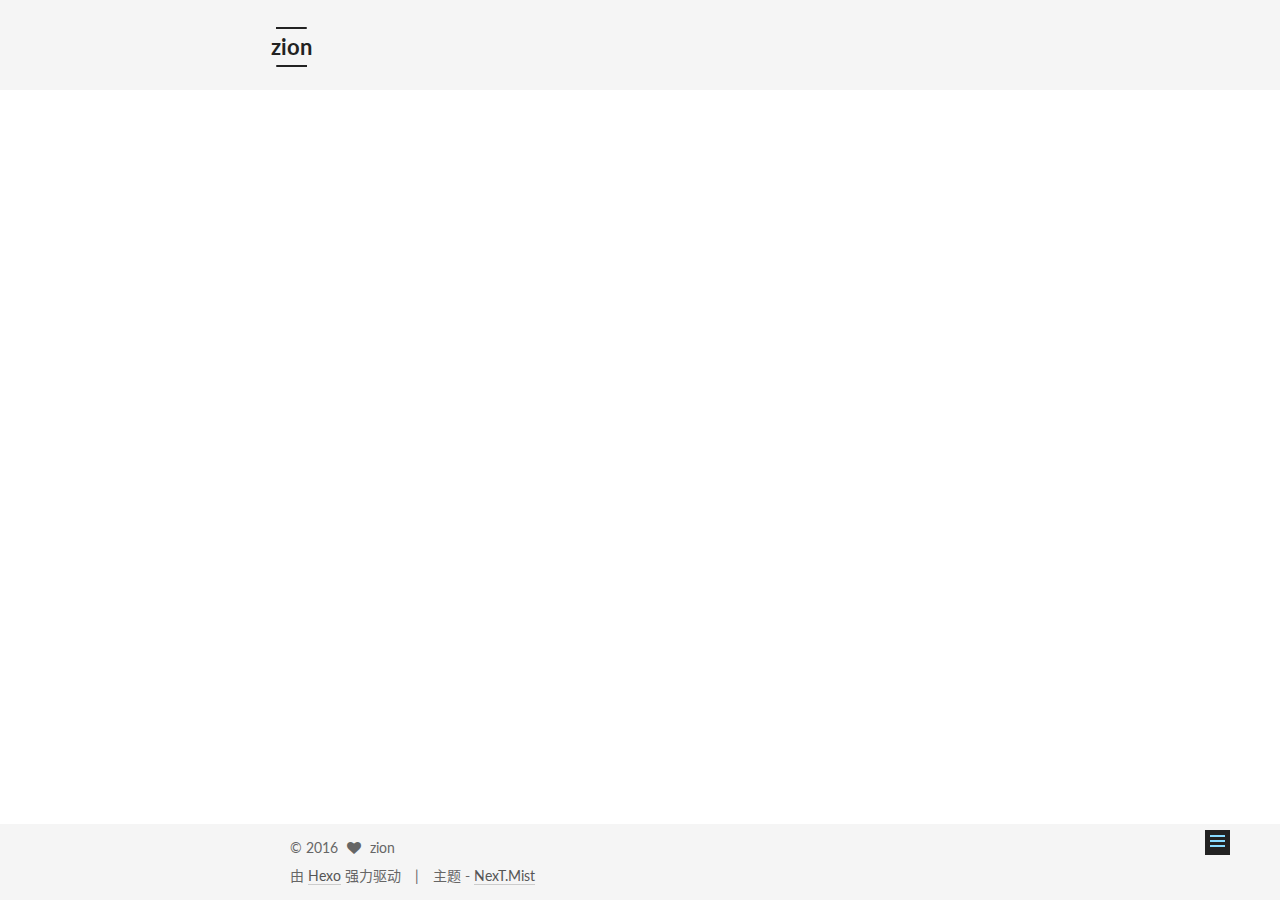
<file: 2016/09/30/h/index.html>
<!doctype html>



  


<html class="theme-next mist use-motion">
<head>
  <meta charset="UTF-8"/>
<meta http-equiv="X-UA-Compatible" content="IE=edge,chrome=1" />
<meta name="viewport" content="width=device-width, initial-scale=1, maximum-scale=1"/>



<meta http-equiv="Cache-Control" content="no-transform" />
<meta http-equiv="Cache-Control" content="no-siteapp" />












  
  
  <link href="/vendors/fancybox/source/jquery.fancybox.css?v=2.1.5" rel="stylesheet" type="text/css" />




  
  
  
  

  
    
    
  

  

  

  

  

  
    
    
    <link href="//fonts.googleapis.com/css?family=Lato:300,300italic,400,400italic,700,700italic&subset=latin,latin-ext" rel="stylesheet" type="text/css">
  






<link href="/vendors/font-awesome/css/font-awesome.min.css?v=4.4.0" rel="stylesheet" type="text/css" />

<link href="/css/main.css?v=5.0.1" rel="stylesheet" type="text/css" />


  <meta name="keywords" content="Hexo, NexT" />








  <link rel="shortcut icon" type="image/x-icon" href="/favicon.ico?v=5.0.1" />






<meta name="description" content="a simple website for record my think">
<meta property="og:type" content="article">
<meta property="og:title" content="h">
<meta property="og:url" content="http://yoursite.com/2016/09/30/h/index.html">
<meta property="og:site_name" content="zion">
<meta property="og:description" content="a simple website for record my think">
<meta property="og:updated_time" content="2016-09-30T03:40:55.000Z">
<meta name="twitter:card" content="summary">
<meta name="twitter:title" content="h">
<meta name="twitter:description" content="a simple website for record my think">



<script type="text/javascript" id="hexo.configuration">
  var NexT = window.NexT || {};
  var CONFIG = {
    scheme: 'Mist',
    sidebar: {"position":"left","display":"post"},
    fancybox: true,
    motion: true,
    duoshuo: {
      userId: 0,
      author: '博主'
    }
  };
</script>

  <title> h | zion </title>
</head>

<body itemscope itemtype="http://schema.org/WebPage" lang="zh-CN">

  










  
  
    
  

  <div class="container one-collumn sidebar-position-left page-post-detail ">
    <div class="headband"></div>

    <header id="header" class="header" itemscope itemtype="http://schema.org/WPHeader">
      <div class="header-inner"><div class="site-meta ">
  

  <div class="custom-logo-site-title">
    <a href="/"  class="brand" rel="start">
      <span class="logo-line-before"><i></i></span>
      <span class="site-title">zion</span>
      <span class="logo-line-after"><i></i></span>
    </a>
  </div>
  <p class="site-subtitle">human's hope</p>
</div>

<div class="site-nav-toggle">
  <button>
    <span class="btn-bar"></span>
    <span class="btn-bar"></span>
    <span class="btn-bar"></span>
  </button>
</div>

<nav class="site-nav">
  

  
    <ul id="menu" class="menu">
      
        
        <li class="menu-item menu-item-home">
          <a href="/" rel="section">
            
              <i class="menu-item-icon fa fa-fw fa-home"></i> <br />
            
            首页
          </a>
        </li>
      
        
        <li class="menu-item menu-item-archives">
          <a href="/archives" rel="section">
            
              <i class="menu-item-icon fa fa-fw fa-archive"></i> <br />
            
            归档
          </a>
        </li>
      
        
        <li class="menu-item menu-item-tags">
          <a href="/tags" rel="section">
            
              <i class="menu-item-icon fa fa-fw fa-tags"></i> <br />
            
            标签
          </a>
        </li>
      

      
    </ul>
  

  
</nav>

 </div>
    </header>

    <main id="main" class="main">
      <div class="main-inner">
        <div class="content-wrap">
          <div id="content" class="content">
            

  <div id="posts" class="posts-expand">
    

  
  

  
  
  

  <article class="post post-type-normal " itemscope itemtype="http://schema.org/Article">

    
      <header class="post-header">

        
        
          <h1 class="post-title" itemprop="name headline">
            
            
              
                h
              
            
          </h1>
        

        <div class="post-meta">
          <span class="post-time">
            <span class="post-meta-item-icon">
              <i class="fa fa-calendar-o"></i>
            </span>
            <span class="post-meta-item-text">发表于</span>
            <time itemprop="dateCreated" datetime="2016-09-30T11:40:55+08:00" content="2016-09-30">
              2016-09-30
            </time>
          </span>

          

          
            
          

          

          
          

          
        </div>
      </header>
    


    <div class="post-body" itemprop="articleBody">

      
      

      
        
      
    </div>

    <div>
      
        
      
    </div>

    <div>
      
        

      
    </div>

    <footer class="post-footer">
      

      
        <div class="post-nav">
          <div class="post-nav-next post-nav-item">
            
              <a href="/2016/09/30/2000/" rel="next" title="2000">
                <i class="fa fa-chevron-left"></i> 2000
              </a>
            
          </div>

          <div class="post-nav-prev post-nav-item">
            
          </div>
        </div>
      

      
      
    </footer>
  </article>



    <div class="post-spread">
      
    </div>
  </div>


          </div>
          


          
  <div class="comments" id="comments">
    
  </div>


        </div>
        
          
  
  <div class="sidebar-toggle">
    <div class="sidebar-toggle-line-wrap">
      <span class="sidebar-toggle-line sidebar-toggle-line-first"></span>
      <span class="sidebar-toggle-line sidebar-toggle-line-middle"></span>
      <span class="sidebar-toggle-line sidebar-toggle-line-last"></span>
    </div>
  </div>

  <aside id="sidebar" class="sidebar">
    <div class="sidebar-inner">

      

      
        <ul class="sidebar-nav motion-element">
          <li class="sidebar-nav-toc sidebar-nav-active" data-target="post-toc-wrap" >
            文章目录
          </li>
          <li class="sidebar-nav-overview" data-target="site-overview">
            站点概览
          </li>
        </ul>
      

      <section class="site-overview sidebar-panel ">
        <div class="site-author motion-element" itemprop="author" itemscope itemtype="http://schema.org/Person">
          <img class="site-author-image" itemprop="image"
               src="/images/avatar.gif"
               alt="zion" />
          <p class="site-author-name" itemprop="name">zion</p>
          <p class="site-description motion-element" itemprop="description">a simple website for record my think</p>
        </div>
        <nav class="site-state motion-element">
          <div class="site-state-item site-state-posts">
            <a href="/archives">
              <span class="site-state-item-count">2</span>
              <span class="site-state-item-name">日志</span>
            </a>
          </div>

          

          

        </nav>

        

        <div class="links-of-author motion-element">
          
        </div>

        
        

        
        

      </section>

      
        <section class="post-toc-wrap motion-element sidebar-panel sidebar-panel-active">
          <div class="post-toc">
            
              
            
            
              <p class="post-toc-empty">此文章未包含目录</p>
            
          </div>
        </section>
      

    </div>
  </aside>


        
      </div>
    </main>

    <footer id="footer" class="footer">
      <div class="footer-inner">
        <div class="copyright" >
  
  &copy; 
  <span itemprop="copyrightYear">2016</span>
  <span class="with-love">
    <i class="fa fa-heart"></i>
  </span>
  <span class="author" itemprop="copyrightHolder">zion</span>
</div>

<div class="powered-by">
  由 <a class="theme-link" href="http://hexo.io">Hexo</a> 强力驱动
</div>

<div class="theme-info">
  主题 -
  <a class="theme-link" href="https://github.com/iissnan/hexo-theme-next">
    NexT.Mist
  </a>
</div>

        

        
      </div>
    </footer>

    <div class="back-to-top">
      <i class="fa fa-arrow-up"></i>
    </div>
  </div>

  

<script type="text/javascript">
  if (Object.prototype.toString.call(window.Promise) !== '[object Function]') {
    window.Promise = null;
  }
</script>









  



  
  <script type="text/javascript" src="/vendors/jquery/index.js?v=2.1.3"></script>

  
  <script type="text/javascript" src="/vendors/fastclick/lib/fastclick.min.js?v=1.0.6"></script>

  
  <script type="text/javascript" src="/vendors/jquery_lazyload/jquery.lazyload.js?v=1.9.7"></script>

  
  <script type="text/javascript" src="/vendors/velocity/velocity.min.js?v=1.2.1"></script>

  
  <script type="text/javascript" src="/vendors/velocity/velocity.ui.min.js?v=1.2.1"></script>

  
  <script type="text/javascript" src="/vendors/fancybox/source/jquery.fancybox.pack.js?v=2.1.5"></script>


  


  <script type="text/javascript" src="/js/src/utils.js?v=5.0.1"></script>

  <script type="text/javascript" src="/js/src/motion.js?v=5.0.1"></script>



  
  

  
  <script type="text/javascript" src="/js/src/scrollspy.js?v=5.0.1"></script>
<script type="text/javascript" src="/js/src/post-details.js?v=5.0.1"></script>



  


  <script type="text/javascript" src="/js/src/bootstrap.js?v=5.0.1"></script>



  



  



  
  
  

  

  

</body>
</html>
</file>
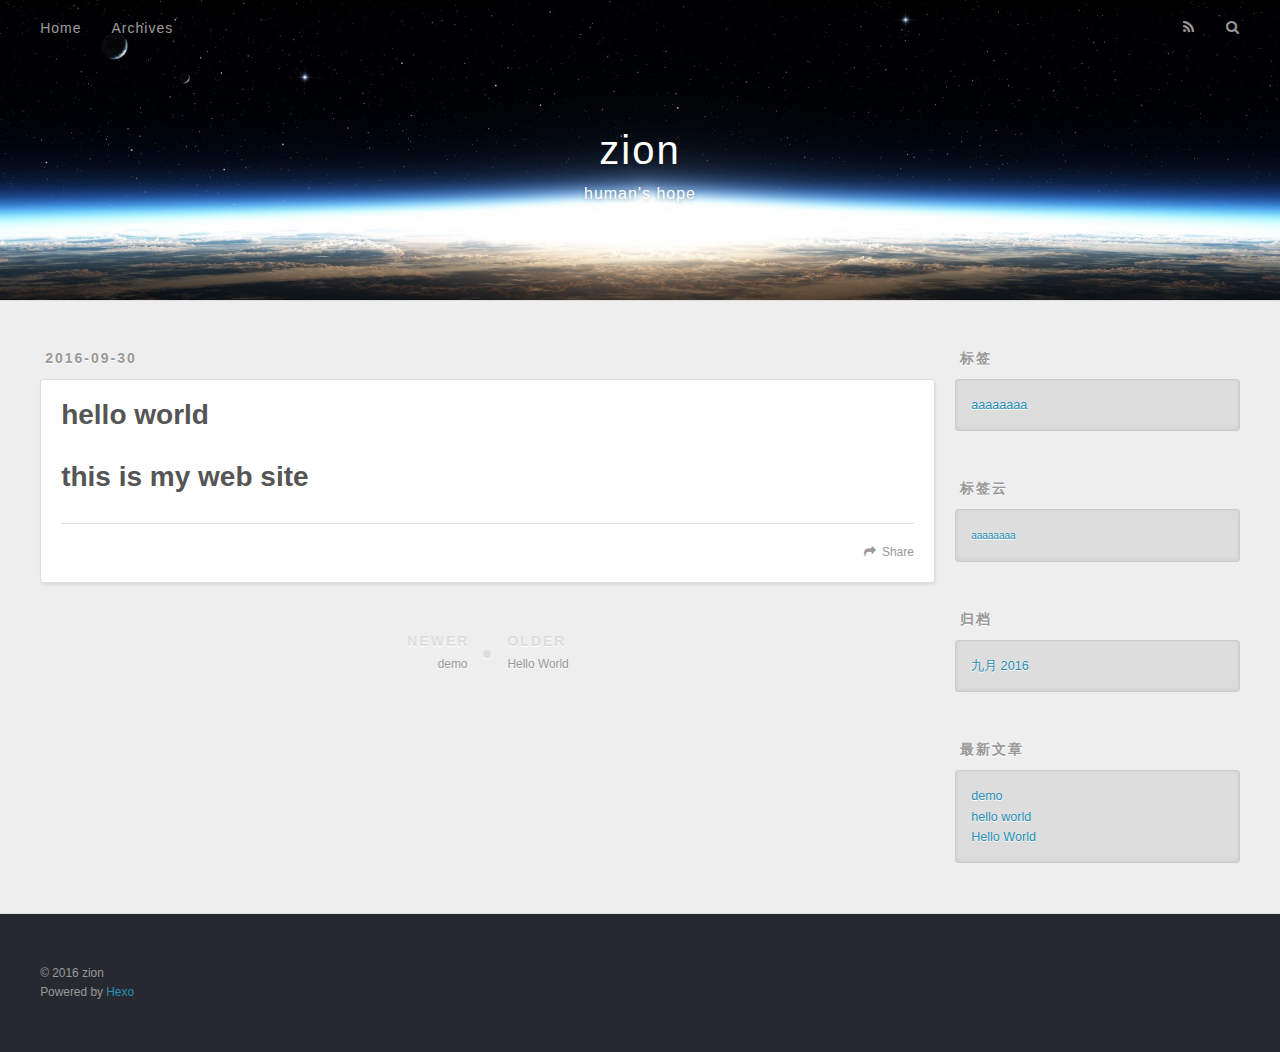
<file: 2016/09/30/hello-world-1/index.html>
<!DOCTYPE html>
<html>
<head>
  <meta charset="utf-8">
  
  <title>hello world | zion</title>
  <meta name="viewport" content="width=device-width, initial-scale=1, maximum-scale=1">
  <meta name="description" content="this is my web site">
<meta property="og:type" content="article">
<meta property="og:title" content="hello world">
<meta property="og:url" content="http://yoursite.com/2016/09/30/hello-world-1/index.html">
<meta property="og:site_name" content="zion">
<meta property="og:description" content="this is my web site">
<meta property="og:updated_time" content="2016-09-30T01:55:27.000Z">
<meta name="twitter:card" content="summary">
<meta name="twitter:title" content="hello world">
<meta name="twitter:description" content="this is my web site">
  
    <link rel="alternate" href="/atom.xml" title="zion" type="application/atom+xml">
  
  
    <link rel="icon" href="/favicon.png">
  
  
    <link href="//fonts.googleapis.com/css?family=Source+Code+Pro" rel="stylesheet" type="text/css">
  
  <link rel="stylesheet" href="/css/style.css">
  

</head>

<body>
  <div id="container">
    <div id="wrap">
      <header id="header">
  <div id="banner"></div>
  <div id="header-outer" class="outer">
    <div id="header-title" class="inner">
      <h1 id="logo-wrap">
        <a href="/" id="logo">zion</a>
      </h1>
      
        <h2 id="subtitle-wrap">
          <a href="/" id="subtitle">human&#39;s hope</a>
        </h2>
      
    </div>
    <div id="header-inner" class="inner">
      <nav id="main-nav">
        <a id="main-nav-toggle" class="nav-icon"></a>
        
          <a class="main-nav-link" href="/">Home</a>
        
          <a class="main-nav-link" href="/archives">Archives</a>
        
      </nav>
      <nav id="sub-nav">
        
          <a id="nav-rss-link" class="nav-icon" href="/atom.xml" title="RSS Feed"></a>
        
        <a id="nav-search-btn" class="nav-icon" title="搜索"></a>
      </nav>
      <div id="search-form-wrap">
        <form action="//google.com/search" method="get" accept-charset="UTF-8" class="search-form"><input type="search" name="q" results="0" class="search-form-input" placeholder="Search"><button type="submit" class="search-form-submit">&#xF002;</button><input type="hidden" name="sitesearch" value="http://yoursite.com"></form>
      </div>
    </div>
  </div>
</header>
      <div class="outer">
        <section id="main"><article id="post-hello-world-1" class="article article-type-post" itemscope itemprop="blogPost">
  <div class="article-meta">
    <a href="/2016/09/30/hello-world-1/" class="article-date">
  <time datetime="2016-09-30T01:53:24.000Z" itemprop="datePublished">2016-09-30</time>
</a>
    
  </div>
  <div class="article-inner">
    
    
      <header class="article-header">
        
  
    <h1 class="article-title" itemprop="name">
      hello world
    </h1>
  

      </header>
    
    <div class="article-entry" itemprop="articleBody">
      
        <h1 id="this-is-my-web-site"><a href="#this-is-my-web-site" class="headerlink" title="this is my web site"></a>this is my web site</h1>
      
    </div>
    <footer class="article-footer">
      <a data-url="http://yoursite.com/2016/09/30/hello-world-1/" data-id="citp6z09q0001cggrrn5prct3" class="article-share-link">Share</a>
      
      
    </footer>
  </div>
  
    
<nav id="article-nav">
  
    <a href="/2016/09/30/demo/" id="article-nav-newer" class="article-nav-link-wrap">
      <strong class="article-nav-caption">Newer</strong>
      <div class="article-nav-title">
        
          demo
        
      </div>
    </a>
  
  
    <a href="/2016/09/30/hello-world/" id="article-nav-older" class="article-nav-link-wrap">
      <strong class="article-nav-caption">Older</strong>
      <div class="article-nav-title">Hello World</div>
    </a>
  
</nav>

  
</article>

</section>
        
          <aside id="sidebar">
  
    

  
    
  <div class="widget-wrap">
    <h3 class="widget-title">标签</h3>
    <div class="widget">
      <ul class="tag-list"><li class="tag-list-item"><a class="tag-list-link" href="/tags/aaaaaaaa/">aaaaaaaa</a></li></ul>
    </div>
  </div>


  
    
  <div class="widget-wrap">
    <h3 class="widget-title">标签云</h3>
    <div class="widget tagcloud">
      <a href="/tags/aaaaaaaa/" style="font-size: 10px;">aaaaaaaa</a>
    </div>
  </div>

  
    
  <div class="widget-wrap">
    <h3 class="widget-title">归档</h3>
    <div class="widget">
      <ul class="archive-list"><li class="archive-list-item"><a class="archive-list-link" href="/archives/2016/09/">九月 2016</a></li></ul>
    </div>
  </div>


  
    
  <div class="widget-wrap">
    <h3 class="widget-title">最新文章</h3>
    <div class="widget">
      <ul>
        
          <li>
            <a href="/2016/09/30/demo/">demo</a>
          </li>
        
          <li>
            <a href="/2016/09/30/hello-world-1/">hello world</a>
          </li>
        
          <li>
            <a href="/2016/09/30/hello-world/">Hello World</a>
          </li>
        
      </ul>
    </div>
  </div>

  
</aside>
        
      </div>
      <footer id="footer">
  
  <div class="outer">
    <div id="footer-info" class="inner">
      &copy; 2016 zion<br>
      Powered by <a href="http://hexo.io/" target="_blank">Hexo</a>
    </div>
  </div>
</footer>
    </div>
    <nav id="mobile-nav">
  
    <a href="/" class="mobile-nav-link">Home</a>
  
    <a href="/archives" class="mobile-nav-link">Archives</a>
  
</nav>
    

<script src="//ajax.googleapis.com/ajax/libs/jquery/2.0.3/jquery.min.js"></script>


  <link rel="stylesheet" href="/fancybox/jquery.fancybox.css">
  <script src="/fancybox/jquery.fancybox.pack.js"></script>


<script src="/js/script.js"></script>

  </div>
</body>
</html>
</file>
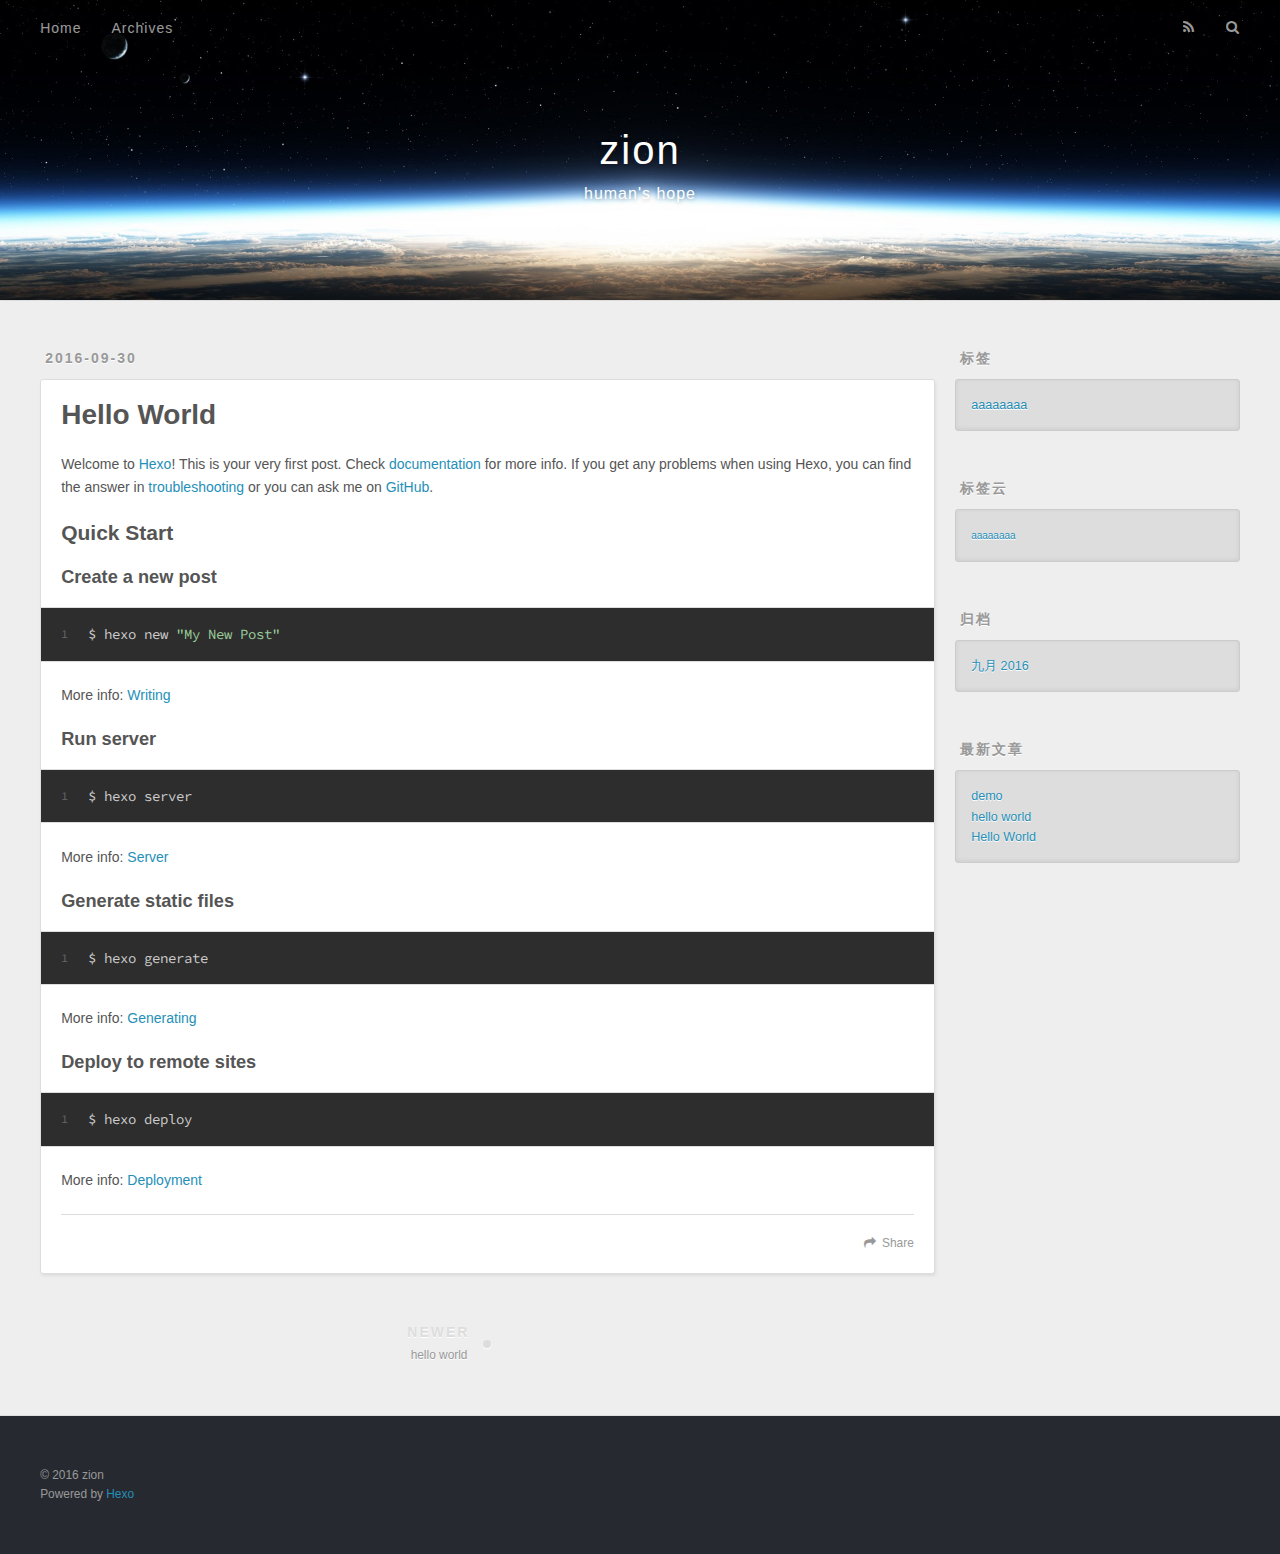
<file: 2016/09/30/hello-world/index.html>
<!DOCTYPE html>
<html>
<head>
  <meta charset="utf-8">
  
  <title>Hello World | zion</title>
  <meta name="viewport" content="width=device-width, initial-scale=1, maximum-scale=1">
  <meta name="description" content="Welcome to Hexo! This is your very first post. Check documentation for more info. If you get any problems when using Hexo, you can find the answer in troubleshooting or you can ask me on GitHub.
Quick">
<meta property="og:type" content="article">
<meta property="og:title" content="Hello World">
<meta property="og:url" content="http://yoursite.com/2016/09/30/hello-world/index.html">
<meta property="og:site_name" content="zion">
<meta property="og:description" content="Welcome to Hexo! This is your very first post. Check documentation for more info. If you get any problems when using Hexo, you can find the answer in troubleshooting or you can ask me on GitHub.
Quick">
<meta property="og:updated_time" content="2016-09-30T01:22:40.000Z">
<meta name="twitter:card" content="summary">
<meta name="twitter:title" content="Hello World">
<meta name="twitter:description" content="Welcome to Hexo! This is your very first post. Check documentation for more info. If you get any problems when using Hexo, you can find the answer in troubleshooting or you can ask me on GitHub.
Quick">
  
    <link rel="alternate" href="/atom.xml" title="zion" type="application/atom+xml">
  
  
    <link rel="icon" href="/favicon.png">
  
  
    <link href="//fonts.googleapis.com/css?family=Source+Code+Pro" rel="stylesheet" type="text/css">
  
  <link rel="stylesheet" href="/css/style.css">
  

</head>

<body>
  <div id="container">
    <div id="wrap">
      <header id="header">
  <div id="banner"></div>
  <div id="header-outer" class="outer">
    <div id="header-title" class="inner">
      <h1 id="logo-wrap">
        <a href="/" id="logo">zion</a>
      </h1>
      
        <h2 id="subtitle-wrap">
          <a href="/" id="subtitle">human&#39;s hope</a>
        </h2>
      
    </div>
    <div id="header-inner" class="inner">
      <nav id="main-nav">
        <a id="main-nav-toggle" class="nav-icon"></a>
        
          <a class="main-nav-link" href="/">Home</a>
        
          <a class="main-nav-link" href="/archives">Archives</a>
        
      </nav>
      <nav id="sub-nav">
        
          <a id="nav-rss-link" class="nav-icon" href="/atom.xml" title="RSS Feed"></a>
        
        <a id="nav-search-btn" class="nav-icon" title="搜索"></a>
      </nav>
      <div id="search-form-wrap">
        <form action="//google.com/search" method="get" accept-charset="UTF-8" class="search-form"><input type="search" name="q" results="0" class="search-form-input" placeholder="Search"><button type="submit" class="search-form-submit">&#xF002;</button><input type="hidden" name="sitesearch" value="http://yoursite.com"></form>
      </div>
    </div>
  </div>
</header>
      <div class="outer">
        <section id="main"><article id="post-hello-world" class="article article-type-post" itemscope itemprop="blogPost">
  <div class="article-meta">
    <a href="/2016/09/30/hello-world/" class="article-date">
  <time datetime="2016-09-30T01:22:40.000Z" itemprop="datePublished">2016-09-30</time>
</a>
    
  </div>
  <div class="article-inner">
    
    
      <header class="article-header">
        
  
    <h1 class="article-title" itemprop="name">
      Hello World
    </h1>
  

      </header>
    
    <div class="article-entry" itemprop="articleBody">
      
        <p>Welcome to <a href="https://hexo.io/" target="_blank" rel="external">Hexo</a>! This is your very first post. Check <a href="https://hexo.io/docs/" target="_blank" rel="external">documentation</a> for more info. If you get any problems when using Hexo, you can find the answer in <a href="https://hexo.io/docs/troubleshooting.html" target="_blank" rel="external">troubleshooting</a> or you can ask me on <a href="https://github.com/hexojs/hexo/issues" target="_blank" rel="external">GitHub</a>.</p>
<h2 id="Quick-Start"><a href="#Quick-Start" class="headerlink" title="Quick Start"></a>Quick Start</h2><h3 id="Create-a-new-post"><a href="#Create-a-new-post" class="headerlink" title="Create a new post"></a>Create a new post</h3><figure class="highlight bash"><table><tr><td class="gutter"><pre><div class="line">1</div></pre></td><td class="code"><pre><div class="line">$ hexo new <span class="string">"My New Post"</span></div></pre></td></tr></table></figure>
<p>More info: <a href="https://hexo.io/docs/writing.html" target="_blank" rel="external">Writing</a></p>
<h3 id="Run-server"><a href="#Run-server" class="headerlink" title="Run server"></a>Run server</h3><figure class="highlight bash"><table><tr><td class="gutter"><pre><div class="line">1</div></pre></td><td class="code"><pre><div class="line">$ hexo server</div></pre></td></tr></table></figure>
<p>More info: <a href="https://hexo.io/docs/server.html" target="_blank" rel="external">Server</a></p>
<h3 id="Generate-static-files"><a href="#Generate-static-files" class="headerlink" title="Generate static files"></a>Generate static files</h3><figure class="highlight bash"><table><tr><td class="gutter"><pre><div class="line">1</div></pre></td><td class="code"><pre><div class="line">$ hexo generate</div></pre></td></tr></table></figure>
<p>More info: <a href="https://hexo.io/docs/generating.html" target="_blank" rel="external">Generating</a></p>
<h3 id="Deploy-to-remote-sites"><a href="#Deploy-to-remote-sites" class="headerlink" title="Deploy to remote sites"></a>Deploy to remote sites</h3><figure class="highlight bash"><table><tr><td class="gutter"><pre><div class="line">1</div></pre></td><td class="code"><pre><div class="line">$ hexo deploy</div></pre></td></tr></table></figure>
<p>More info: <a href="https://hexo.io/docs/deployment.html" target="_blank" rel="external">Deployment</a></p>

      
    </div>
    <footer class="article-footer">
      <a data-url="http://yoursite.com/2016/09/30/hello-world/" data-id="citp6z09v0003cggr4lc73i5e" class="article-share-link">Share</a>
      
      
    </footer>
  </div>
  
    
<nav id="article-nav">
  
    <a href="/2016/09/30/hello-world-1/" id="article-nav-newer" class="article-nav-link-wrap">
      <strong class="article-nav-caption">Newer</strong>
      <div class="article-nav-title">
        
          hello world
        
      </div>
    </a>
  
  
</nav>

  
</article>

</section>
        
          <aside id="sidebar">
  
    

  
    
  <div class="widget-wrap">
    <h3 class="widget-title">标签</h3>
    <div class="widget">
      <ul class="tag-list"><li class="tag-list-item"><a class="tag-list-link" href="/tags/aaaaaaaa/">aaaaaaaa</a></li></ul>
    </div>
  </div>


  
    
  <div class="widget-wrap">
    <h3 class="widget-title">标签云</h3>
    <div class="widget tagcloud">
      <a href="/tags/aaaaaaaa/" style="font-size: 10px;">aaaaaaaa</a>
    </div>
  </div>

  
    
  <div class="widget-wrap">
    <h3 class="widget-title">归档</h3>
    <div class="widget">
      <ul class="archive-list"><li class="archive-list-item"><a class="archive-list-link" href="/archives/2016/09/">九月 2016</a></li></ul>
    </div>
  </div>


  
    
  <div class="widget-wrap">
    <h3 class="widget-title">最新文章</h3>
    <div class="widget">
      <ul>
        
          <li>
            <a href="/2016/09/30/demo/">demo</a>
          </li>
        
          <li>
            <a href="/2016/09/30/hello-world-1/">hello world</a>
          </li>
        
          <li>
            <a href="/2016/09/30/hello-world/">Hello World</a>
          </li>
        
      </ul>
    </div>
  </div>

  
</aside>
        
      </div>
      <footer id="footer">
  
  <div class="outer">
    <div id="footer-info" class="inner">
      &copy; 2016 zion<br>
      Powered by <a href="http://hexo.io/" target="_blank">Hexo</a>
    </div>
  </div>
</footer>
    </div>
    <nav id="mobile-nav">
  
    <a href="/" class="mobile-nav-link">Home</a>
  
    <a href="/archives" class="mobile-nav-link">Archives</a>
  
</nav>
    

<script src="//ajax.googleapis.com/ajax/libs/jquery/2.0.3/jquery.min.js"></script>


  <link rel="stylesheet" href="/fancybox/jquery.fancybox.css">
  <script src="/fancybox/jquery.fancybox.pack.js"></script>


<script src="/js/script.js"></script>

  </div>
</body>
</html>
</file>
<file: css/style.css>
body {
  width: 100%;
}
body:before,
body:after {
  content: "";
  display: table;
}
body:after {
  clear: both;
}
html,
body,
div,
span,
applet,
object,
iframe,
h1,
h2,
h3,
h4,
h5,
h6,
p,
blockquote,
pre,
a,
abbr,
acronym,
address,
big,
cite,
code,
del,
dfn,
em,
img,
ins,
kbd,
q,
s,
samp,
small,
strike,
strong,
sub,
sup,
tt,
var,
dl,
dt,
dd,
ol,
ul,
li,
fieldset,
form,
label,
legend,
table,
caption,
tbody,
tfoot,
thead,
tr,
th,
td {
  margin: 0;
  padding: 0;
  border: 0;
  outline: 0;
  font-weight: inherit;
  font-style: inherit;
  font-family: inherit;
  font-size: 100%;
  vertical-align: baseline;
}
body {
  line-height: 1;
  color: #000;
  background: #fff;
}
ol,
ul {
  list-style: none;
}
table {
  border-collapse: separate;
  border-spacing: 0;
  vertical-align: middle;
}
caption,
th,
td {
  text-align: left;
  font-weight: normal;
  vertical-align: middle;
}
a img {
  border: none;
}
input,
button {
  margin: 0;
  padding: 0;
}
input::-moz-focus-inner,
button::-moz-focus-inner {
  border: 0;
  padding: 0;
}
@font-face {
  font-family: FontAwesome;
  font-style: normal;
  font-weight: normal;
  src: url("fonts/fontawesome-webfont.eot?v=#4.0.3");
  src: url("fonts/fontawesome-webfont.eot?#iefix&v=#4.0.3") format("embedded-opentype"), url("fonts/fontawesome-webfont.woff?v=#4.0.3") format("woff"), url("fonts/fontawesome-webfont.ttf?v=#4.0.3") format("truetype"), url("fonts/fontawesome-webfont.svg#fontawesomeregular?v=#4.0.3") format("svg");
}
html,
body,
#container {
  height: 100%;
}
body {
  background: #eee;
  font: 14px "Helvetica Neue", Helvetica, Arial, sans-serif;
  -webkit-text-size-adjust: 100%;
}
.outer {
  max-width: 1220px;
  margin: 0 auto;
  padding: 0 20px;
}
.outer:before,
.outer:after {
  content: "";
  display: table;
}
.outer:after {
  clear: both;
}
.inner {
  display: inline;
  float: left;
  width: 98.33333333333333%;
  margin: 0 0.833333333333333%;
}
.left,
.alignleft {
  float: left;
}
.right,
.alignright {
  float: right;
}
.clear {
  clear: both;
}
#container {
  position: relative;
}
.mobile-nav-on {
  overflow: hidden;
}
#wrap {
  height: 100%;
  width: 100%;
  position: absolute;
  top: 0;
  left: 0;
  -webkit-transition: 0.2s ease-out;
  -moz-transition: 0.2s ease-out;
  -ms-transition: 0.2s ease-out;
  transition: 0.2s ease-out;
  z-index: 1;
  background: #eee;
}
.mobile-nav-on #wrap {
  left: 280px;
}
@media screen and (min-width: 768px) {
  #main {
    display: inline;
    float: left;
    width: 73.33333333333333%;
    margin: 0 0.833333333333333%;
  }
}
.article-date,
.article-category-link,
.archive-year,
.widget-title {
  text-decoration: none;
  text-transform: uppercase;
  letter-spacing: 2px;
  color: #999;
  margin-bottom: 1em;
  margin-left: 5px;
  line-height: 1em;
  text-shadow: 0 1px #fff;
  font-weight: bold;
}
.article-inner,
.archive-article-inner {
  background: #fff;
  -webkit-box-shadow: 1px 2px 3px #ddd;
  box-shadow: 1px 2px 3px #ddd;
  border: 1px solid #ddd;
  border-radius: 3px;
}
.article-entry h1,
.widget h1 {
  font-size: 2em;
}
.article-entry h2,
.widget h2 {
  font-size: 1.5em;
}
.article-entry h3,
.widget h3 {
  font-size: 1.3em;
}
.article-entry h4,
.widget h4 {
  font-size: 1.2em;
}
.article-entry h5,
.widget h5 {
  font-size: 1em;
}
.article-entry h6,
.widget h6 {
  font-size: 1em;
  color: #999;
}
.article-entry hr,
.widget hr {
  border: 1px dashed #ddd;
}
.article-entry strong,
.widget strong {
  font-weight: bold;
}
.article-entry em,
.widget em,
.article-entry cite,
.widget cite {
  font-style: italic;
}
.article-entry sup,
.widget sup,
.article-entry sub,
.widget sub {
  font-size: 0.75em;
  line-height: 0;
  position: relative;
  vertical-align: baseline;
}
.article-entry sup,
.widget sup {
  top: -0.5em;
}
.article-entry sub,
.widget sub {
  bottom: -0.2em;
}
.article-entry small,
.widget small {
  font-size: 0.85em;
}
.article-entry acronym,
.widget acronym,
.article-entry abbr,
.widget abbr {
  border-bottom: 1px dotted;
}
.article-entry ul,
.widget ul,
.article-entry ol,
.widget ol,
.article-entry dl,
.widget dl {
  margin: 0 20px;
  line-height: 1.6em;
}
.article-entry ul ul,
.widget ul ul,
.article-entry ol ul,
.widget ol ul,
.article-entry ul ol,
.widget ul ol,
.article-entry ol ol,
.widget ol ol {
  margin-top: 0;
  margin-bottom: 0;
}
.article-entry ul,
.widget ul {
  list-style: disc;
}
.article-entry ol,
.widget ol {
  list-style: decimal;
}
.article-entry dt,
.widget dt {
  font-weight: bold;
}
#header {
  height: 300px;
  position: relative;
  border-bottom: 1px solid #ddd;
}
#header:before,
#header:after {
  content: "";
  position: absolute;
  left: 0;
  right: 0;
  height: 40px;
}
#header:before {
  top: 0;
  background: -webkit-linear-gradient(rgba(0,0,0,0.2), transparent);
  background: -moz-linear-gradient(rgba(0,0,0,0.2), transparent);
  background: -ms-linear-gradient(rgba(0,0,0,0.2), transparent);
  background: linear-gradient(rgba(0,0,0,0.2), transparent);
}
#header:after {
  bottom: 0;
  background: -webkit-linear-gradient(transparent, rgba(0,0,0,0.2));
  background: -moz-linear-gradient(transparent, rgba(0,0,0,0.2));
  background: -ms-linear-gradient(transparent, rgba(0,0,0,0.2));
  background: linear-gradient(transparent, rgba(0,0,0,0.2));
}
#header-outer {
  height: 100%;
  position: relative;
}
#header-inner {
  position: relative;
  overflow: hidden;
}
#banner {
  position: absolute;
  top: 0;
  left: 0;
  width: 100%;
  height: 100%;
  background: url("images/banner.jpg") center #000;
  -webkit-background-size: cover;
  -moz-background-size: cover;
  background-size: cover;
  z-index: -1;
}
#header-title {
  text-align: center;
  height: 40px;
  position: absolute;
  top: 50%;
  left: 0;
  margin-top: -20px;
}
#logo,
#subtitle {
  text-decoration: none;
  color: #fff;
  font-weight: 300;
  text-shadow: 0 1px 4px rgba(0,0,0,0.3);
}
#logo {
  font-size: 40px;
  line-height: 40px;
  letter-spacing: 2px;
}
#subtitle {
  font-size: 16px;
  line-height: 16px;
  letter-spacing: 1px;
}
#subtitle-wrap {
  margin-top: 16px;
}
#main-nav {
  float: left;
  margin-left: -15px;
}
.nav-icon,
.main-nav-link {
  float: left;
  color: #fff;
  opacity: 0.6;
  text-decoration: none;
  text-shadow: 0 1px rgba(0,0,0,0.2);
  -webkit-transition: opacity 0.2s;
  -moz-transition: opacity 0.2s;
  -ms-transition: opacity 0.2s;
  transition: opacity 0.2s;
  display: block;
  padding: 20px 15px;
}
.nav-icon:hover,
.main-nav-link:hover {
  opacity: 1;
}
.nav-icon {
  font-family: FontAwesome;
  text-align: center;
  font-size: 14px;
  width: 14px;
  height: 14px;
  padding: 20px 15px;
  position: relative;
  cursor: pointer;
}
.main-nav-link {
  font-weight: 300;
  letter-spacing: 1px;
}
@media screen and (max-width: 479px) {
  .main-nav-link {
    display: none;
  }
}
#main-nav-toggle {
  display: none;
}
#main-nav-toggle:before {
  content: "\f0c9";
}
@media screen and (max-width: 479px) {
  #main-nav-toggle {
    display: block;
  }
}
#sub-nav {
  float: right;
  margin-right: -15px;
}
#nav-rss-link:before {
  content: "\f09e";
}
#nav-search-btn:before {
  content: "\f002";
}
#search-form-wrap {
  position: absolute;
  top: 15px;
  width: 150px;
  height: 30px;
  right: -150px;
  opacity: 0;
  -webkit-transition: 0.2s ease-out;
  -moz-transition: 0.2s ease-out;
  -ms-transition: 0.2s ease-out;
  transition: 0.2s ease-out;
}
#search-form-wrap.on {
  opacity: 1;
  right: 0;
}
@media screen and (max-width: 479px) {
  #search-form-wrap {
    width: 100%;
    right: -100%;
  }
}
.search-form {
  position: absolute;
  top: 0;
  left: 0;
  right: 0;
  background: #fff;
  padding: 5px 15px;
  border-radius: 15px;
  -webkit-box-shadow: 0 0 10px rgba(0,0,0,0.3);
  box-shadow: 0 0 10px rgba(0,0,0,0.3);
}
.search-form-input {
  border: none;
  background: none;
  color: #555;
  width: 100%;
  font: 13px "Helvetica Neue", Helvetica, Arial, sans-serif;
  outline: none;
}
.search-form-input::-webkit-search-results-decoration,
.search-form-input::-webkit-search-cancel-button {
  -webkit-appearance: none;
}
.search-form-submit {
  position: absolute;
  top: 50%;
  right: 10px;
  margin-top: -7px;
  font: 13px FontAwesome;
  border: none;
  background: none;
  color: #bbb;
  cursor: pointer;
}
.search-form-submit:hover,
.search-form-submit:focus {
  color: #777;
}
.article {
  margin: 50px 0;
}
.article-inner {
  overflow: hidden;
}
.article-meta:before,
.article-meta:after {
  content: "";
  display: table;
}
.article-meta:after {
  clear: both;
}
.article-date {
  float: left;
}
.article-category {
  float: left;
  line-height: 1em;
  color: #ccc;
  text-shadow: 0 1px #fff;
  margin-left: 8px;
}
.article-category:before {
  content: "\2022";
}
.article-category-link {
  margin: 0 12px 1em;
}
.article-header {
  padding: 20px 20px 0;
}
.article-title {
  text-decoration: none;
  font-size: 2em;
  font-weight: bold;
  color: #555;
  line-height: 1.1em;
  -webkit-transition: color 0.2s;
  -moz-transition: color 0.2s;
  -ms-transition: color 0.2s;
  transition: color 0.2s;
}
a.article-title:hover {
  color: #258fb8;
}
.article-entry {
  color: #555;
  padding: 0 20px;
}
.article-entry:before,
.article-entry:after {
  content: "";
  display: table;
}
.article-entry:after {
  clear: both;
}
.article-entry p,
.article-entry table {
  line-height: 1.6em;
  margin: 1.6em 0;
}
.article-entry h1,
.article-entry h2,
.article-entry h3,
.article-entry h4,
.article-entry h5,
.article-entry h6 {
  font-weight: bold;
}
.article-entry h1,
.article-entry h2,
.article-entry h3,
.article-entry h4,
.article-entry h5,
.article-entry h6 {
  line-height: 1.1em;
  margin: 1.1em 0;
}
.article-entry a {
  color: #258fb8;
  text-decoration: none;
}
.article-entry a:hover {
  text-decoration: underline;
}
.article-entry ul,
.article-entry ol,
.article-entry dl {
  margin-top: 1.6em;
  margin-bottom: 1.6em;
}
.article-entry img,
.article-entry video {
  max-width: 100%;
  height: auto;
  display: block;
  margin: auto;
}
.article-entry iframe {
  border: none;
}
.article-entry table {
  width: 100%;
  border-collapse: collapse;
  border-spacing: 0;
}
.article-entry th {
  font-weight: bold;
  border-bottom: 3px solid #ddd;
  padding-bottom: 0.5em;
}
.article-entry td {
  border-bottom: 1px solid #ddd;
  padding: 10px 0;
}
.article-entry blockquote {
  font-family: Georgia, "Times New Roman", serif;
  font-size: 1.4em;
  margin: 1.6em 20px;
  text-align: center;
}
.article-entry blockquote footer {
  font-size: 14px;
  margin: 1.6em 0;
  font-family: "Helvetica Neue", Helvetica, Arial, sans-serif;
}
.article-entry blockquote footer cite:before {
  content: "—";
  padding: 0 0.5em;
}
.article-entry .pullquote {
  text-align: left;
  width: 45%;
  margin: 0;
}
.article-entry .pullquote.left {
  margin-left: 0.5em;
  margin-right: 1em;
}
.article-entry .pullquote.right {
  margin-right: 0.5em;
  margin-left: 1em;
}
.article-entry .caption {
  color: #999;
  display: block;
  font-size: 0.9em;
  margin-top: 0.5em;
  position: relative;
  text-align: center;
}
.article-entry .video-container {
  position: relative;
  padding-top: 56.25%;
  height: 0;
  overflow: hidden;
}
.article-entry .video-container iframe,
.article-entry .video-container object,
.article-entry .video-container embed {
  position: absolute;
  top: 0;
  left: 0;
  width: 100%;
  height: 100%;
  margin-top: 0;
}
.article-more-link a {
  display: inline-block;
  line-height: 1em;
  padding: 6px 15px;
  border-radius: 15px;
  background: #eee;
  color: #999;
  text-shadow: 0 1px #fff;
  text-decoration: none;
}
.article-more-link a:hover {
  background: #258fb8;
  color: #fff;
  text-decoration: none;
  text-shadow: 0 1px #1e7293;
}
.article-footer {
  font-size: 0.85em;
  line-height: 1.6em;
  border-top: 1px solid #ddd;
  padding-top: 1.6em;
  margin: 0 20px 20px;
}
.article-footer:before,
.article-footer:after {
  content: "";
  display: table;
}
.article-footer:after {
  clear: both;
}
.article-footer a {
  color: #999;
  text-decoration: none;
}
.article-footer a:hover {
  color: #555;
}
.article-tag-list-item {
  float: left;
  margin-right: 10px;
}
.article-tag-list-link:before {
  content: "#";
}
.article-comment-link {
  float: right;
}
.article-comment-link:before {
  content: "\f075";
  font-family: FontAwesome;
  padding-right: 8px;
}
.article-share-link {
  cursor: pointer;
  float: right;
  margin-left: 20px;
}
.article-share-link:before {
  content: "\f064";
  font-family: FontAwesome;
  padding-right: 6px;
}
#article-nav {
  position: relative;
}
#article-nav:before,
#article-nav:after {
  content: "";
  display: table;
}
#article-nav:after {
  clear: both;
}
@media screen and (min-width: 768px) {
  #article-nav {
    margin: 50px 0;
  }
  #article-nav:before {
    width: 8px;
    height: 8px;
    position: absolute;
    top: 50%;
    left: 50%;
    margin-top: -4px;
    margin-left: -4px;
    content: "";
    border-radius: 50%;
    background: #ddd;
    -webkit-box-shadow: 0 1px 2px #fff;
    box-shadow: 0 1px 2px #fff;
  }
}
.article-nav-link-wrap {
  text-decoration: none;
  text-shadow: 0 1px #fff;
  color: #999;
  -webkit-box-sizing: border-box;
  -moz-box-sizing: border-box;
  box-sizing: border-box;
  margin-top: 50px;
  text-align: center;
  display: block;
}
.article-nav-link-wrap:hover {
  color: #555;
}
@media screen and (min-width: 768px) {
  .article-nav-link-wrap {
    width: 50%;
    margin-top: 0;
  }
}
@media screen and (min-width: 768px) {
  #article-nav-newer {
    float: left;
    text-align: right;
    padding-right: 20px;
  }
}
@media screen and (min-width: 768px) {
  #article-nav-older {
    float: right;
    text-align: left;
    padding-left: 20px;
  }
}
.article-nav-caption {
  text-transform: uppercase;
  letter-spacing: 2px;
  color: #ddd;
  line-height: 1em;
  font-weight: bold;
}
#article-nav-newer .article-nav-caption {
  margin-right: -2px;
}
.article-nav-title {
  font-size: 0.85em;
  line-height: 1.6em;
  margin-top: 0.5em;
}
.article-share-box {
  position: absolute;
  display: none;
  background: #fff;
  -webkit-box-shadow: 1px 2px 10px rgba(0,0,0,0.2);
  box-shadow: 1px 2px 10px rgba(0,0,0,0.2);
  border-radius: 3px;
  margin-left: -145px;
  overflow: hidden;
  z-index: 1;
}
.article-share-box.on {
  display: block;
}
.article-share-input {
  width: 100%;
  background: none;
  -webkit-box-sizing: border-box;
  -moz-box-sizing: border-box;
  box-sizing: border-box;
  font: 14px "Helvetica Neue", Helvetica, Arial, sans-serif;
  padding: 0 15px;
  color: #555;
  outline: none;
  border: 1px solid #ddd;
  border-radius: 3px 3px 0 0;
  height: 36px;
  line-height: 36px;
}
.article-share-links {
  background: #eee;
}
.article-share-links:before,
.article-share-links:after {
  content: "";
  display: table;
}
.article-share-links:after {
  clear: both;
}
.article-share-twitter,
.article-share-facebook,
.article-share-pinterest,
.article-share-google {
  width: 50px;
  height: 36px;
  display: block;
  float: left;
  position: relative;
  color: #999;
  text-shadow: 0 1px #fff;
}
.article-share-twitter:before,
.article-share-facebook:before,
.article-share-pinterest:before,
.article-share-google:before {
  font-size: 20px;
  font-family: FontAwesome;
  width: 20px;
  height: 20px;
  position: absolute;
  top: 50%;
  left: 50%;
  margin-top: -10px;
  margin-left: -10px;
  text-align: center;
}
.article-share-twitter:hover,
.article-share-facebook:hover,
.article-share-pinterest:hover,
.article-share-google:hover {
  color: #fff;
}
.article-share-twitter:before {
  content: "\f099";
}
.article-share-twitter:hover {
  background: #00aced;
  text-shadow: 0 1px #008abe;
}
.article-share-facebook:before {
  content: "\f09a";
}
.article-share-facebook:hover {
  background: #3b5998;
  text-shadow: 0 1px #2f477a;
}
.article-share-pinterest:before {
  content: "\f0d2";
}
.article-share-pinterest:hover {
  background: #cb2027;
  text-shadow: 0 1px #a21a1f;
}
.article-share-google:before {
  content: "\f0d5";
}
.article-share-google:hover {
  background: #dd4b39;
  text-shadow: 0 1px #be3221;
}
.article-gallery {
  background: #000;
  position: relative;
}
.article-gallery-photos {
  position: relative;
  overflow: hidden;
}
.article-gallery-img {
  display: none;
  max-width: 100%;
}
.article-gallery-img:first-child {
  display: block;
}
.article-gallery-img.loaded {
  position: absolute;
  display: block;
}
.article-gallery-img img {
  display: block;
  max-width: 100%;
  margin: 0 auto;
}
#comments {
  background: #fff;
  -webkit-box-shadow: 1px 2px 3px #ddd;
  box-shadow: 1px 2px 3px #ddd;
  padding: 20px;
  border: 1px solid #ddd;
  border-radius: 3px;
  margin: 50px 0;
}
#comments a {
  color: #258fb8;
}
.archives-wrap {
  margin: 50px 0;
}
.archives:before,
.archives:after {
  content: "";
  display: table;
}
.archives:after {
  clear: both;
}
.archive-year-wrap {
  margin-bottom: 1em;
}
.archives {
  -webkit-column-gap: 10px;
  -moz-column-gap: 10px;
  column-gap: 10px;
}
@media screen and (min-width: 480px) and (max-width: 767px) {
  .archives {
    -webkit-column-count: 2;
    -moz-column-count: 2;
    column-count: 2;
  }
}
@media screen and (min-width: 768px) {
  .archives {
    -webkit-column-count: 3;
    -moz-column-count: 3;
    column-count: 3;
  }
}
.archive-article {
  -webkit-column-break-inside: avoid;
  page-break-inside: avoid;
  overflow: hidden;
  break-inside: avoid-column;
}
.archive-article-inner {
  padding: 10px;
  margin-bottom: 15px;
}
.archive-article-title {
  text-decoration: none;
  font-weight: bold;
  color: #555;
  -webkit-transition: color 0.2s;
  -moz-transition: color 0.2s;
  -ms-transition: color 0.2s;
  transition: color 0.2s;
  line-height: 1.6em;
}
.archive-article-title:hover {
  color: #258fb8;
}
.archive-article-footer {
  margin-top: 1em;
}
.archive-article-date {
  color: #999;
  text-decoration: none;
  font-size: 0.85em;
  line-height: 1em;
  margin-bottom: 0.5em;
  display: block;
}
#page-nav {
  margin: 50px auto;
  background: #fff;
  -webkit-box-shadow: 1px 2px 3px #ddd;
  box-shadow: 1px 2px 3px #ddd;
  border: 1px solid #ddd;
  border-radius: 3px;
  text-align: center;
  color: #999;
  overflow: hidden;
}
#page-nav:before,
#page-nav:after {
  content: "";
  display: table;
}
#page-nav:after {
  clear: both;
}
#page-nav a,
#page-nav span {
  padding: 10px 20px;
  line-height: 1;
  height: 2ex;
}
#page-nav a {
  color: #999;
  text-decoration: none;
}
#page-nav a:hover {
  background: #999;
  color: #fff;
}
#page-nav .prev {
  float: left;
}
#page-nav .next {
  float: right;
}
#page-nav .page-number {
  display: inline-block;
}
@media screen and (max-width: 479px) {
  #page-nav .page-number {
    display: none;
  }
}
#page-nav .current {
  color: #555;
  font-weight: bold;
}
#page-nav .space {
  color: #ddd;
}
#footer {
  background: #262a30;
  padding: 50px 0;
  border-top: 1px solid #ddd;
  color: #999;
}
#footer a {
  color: #258fb8;
  text-decoration: none;
}
#footer a:hover {
  text-decoration: underline;
}
#footer-info {
  line-height: 1.6em;
  font-size: 0.85em;
}
.article-entry pre,
.article-entry .highlight {
  background: #2d2d2d;
  margin: 0 -20px;
  padding: 15px 20px;
  border-style: solid;
  border-color: #ddd;
  border-width: 1px 0;
  overflow: auto;
  color: #ccc;
  line-height: 22.400000000000002px;
}
.article-entry .highlight .gutter pre,
.article-entry .gist .gist-file .gist-data .line-numbers {
  color: #666;
  font-size: 0.85em;
}
.article-entry pre,
.article-entry code {
  font-family: "Source Code Pro", Consolas, Monaco, Menlo, Consolas, monospace;
}
.article-entry code {
  background: #eee;
  text-shadow: 0 1px #fff;
  padding: 0 0.3em;
}
.article-entry pre code {
  background: none;
  text-shadow: none;
  padding: 0;
}
.article-entry .highlight pre {
  border: none;
  margin: 0;
  padding: 0;
}
.article-entry .highlight table {
  margin: 0;
  width: auto;
}
.article-entry .highlight td {
  border: none;
  padding: 0;
}
.article-entry .highlight figcaption {
  font-size: 0.85em;
  color: #999;
  line-height: 1em;
  margin-bottom: 1em;
}
.article-entry .highlight figcaption:before,
.article-entry .highlight figcaption:after {
  content: "";
  display: table;
}
.article-entry .highlight figcaption:after {
  clear: both;
}
.article-entry .highlight figcaption a {
  float: right;
}
.article-entry .highlight .gutter pre {
  text-align: right;
  padding-right: 20px;
}
.article-entry .highlight .line {
  height: 22.400000000000002px;
}
.article-entry .highlight .line.marked {
  background: #515151;
}
.article-entry .gist {
  margin: 0 -20px;
  border-style: solid;
  border-color: #ddd;
  border-width: 1px 0;
  background: #2d2d2d;
  padding: 15px 20px 15px 0;
}
.article-entry .gist .gist-file {
  border: none;
  font-family: "Source Code Pro", Consolas, Monaco, Menlo, Consolas, monospace;
  margin: 0;
}
.article-entry .gist .gist-file .gist-data {
  background: none;
  border: none;
}
.article-entry .gist .gist-file .gist-data .line-numbers {
  background: none;
  border: none;
  padding: 0 20px 0 0;
}
.article-entry .gist .gist-file .gist-data .line-data {
  padding: 0 !important;
}
.article-entry .gist .gist-file .highlight {
  margin: 0;
  padding: 0;
  border: none;
}
.article-entry .gist .gist-file .gist-meta {
  background: #2d2d2d;
  color: #999;
  font: 0.85em "Helvetica Neue", Helvetica, Arial, sans-serif;
  text-shadow: 0 0;
  padding: 0;
  margin-top: 1em;
  margin-left: 20px;
}
.article-entry .gist .gist-file .gist-meta a {
  color: #258fb8;
  font-weight: normal;
}
.article-entry .gist .gist-file .gist-meta a:hover {
  text-decoration: underline;
}
pre .comment,
pre .title {
  color: #999;
}
pre .variable,
pre .attribute,
pre .tag,
pre .regexp,
pre .ruby .constant,
pre .xml .tag .title,
pre .xml .pi,
pre .xml .doctype,
pre .html .doctype,
pre .css .id,
pre .css .class,
pre .css .pseudo {
  color: #f2777a;
}
pre .number,
pre .preprocessor,
pre .built_in,
pre .literal,
pre .params,
pre .constant {
  color: #f99157;
}
pre .class,
pre .ruby .class .title,
pre .css .rules .attribute {
  color: #9c9;
}
pre .string,
pre .value,
pre .inheritance,
pre .header,
pre .ruby .symbol,
pre .xml .cdata {
  color: #9c9;
}
pre .css .hexcolor {
  color: #6cc;
}
pre .function,
pre .python .decorator,
pre .python .title,
pre .ruby .function .title,
pre .ruby .title .keyword,
pre .perl .sub,
pre .javascript .title,
pre .coffeescript .title {
  color: #69c;
}
pre .keyword,
pre .javascript .function {
  color: #c9c;
}
@media screen and (max-width: 479px) {
  #mobile-nav {
    position: absolute;
    top: 0;
    left: 0;
    width: 280px;
    height: 100%;
    background: #191919;
    border-right: 1px solid #fff;
  }
}
@media screen and (max-width: 479px) {
  .mobile-nav-link {
    display: block;
    color: #999;
    text-decoration: none;
    padding: 15px 20px;
    font-weight: bold;
  }
  .mobile-nav-link:hover {
    color: #fff;
  }
}
@media screen and (min-width: 768px) {
  #sidebar {
    display: inline;
    float: left;
    width: 23.333333333333332%;
    margin: 0 0.833333333333333%;
  }
}
.widget-wrap {
  margin: 50px 0;
}
.widget {
  color: #777;
  text-shadow: 0 1px #fff;
  background: #ddd;
  -webkit-box-shadow: 0 -1px 4px #ccc inset;
  box-shadow: 0 -1px 4px #ccc inset;
  border: 1px solid #ccc;
  padding: 15px;
  border-radius: 3px;
}
.widget a {
  color: #258fb8;
  text-decoration: none;
}
.widget a:hover {
  text-decoration: underline;
}
.widget ul ul,
.widget ol ul,
.widget dl ul,
.widget ul ol,
.widget ol ol,
.widget dl ol,
.widget ul dl,
.widget ol dl,
.widget dl dl {
  margin-left: 15px;
  list-style: disc;
}
.widget {
  line-height: 1.6em;
  word-wrap: break-word;
  font-size: 0.9em;
}
.widget ul,
.widget ol {
  list-style: none;
  margin: 0;
}
.widget ul ul,
.widget ol ul,
.widget ul ol,
.widget ol ol {
  margin: 0 20px;
}
.widget ul ul,
.widget ol ul {
  list-style: disc;
}
.widget ul ol,
.widget ol ol {
  list-style: decimal;
}
.category-list-count,
.tag-list-count,
.archive-list-count {
  padding-left: 5px;
  color: #999;
  font-size: 0.85em;
}
.category-list-count:before,
.tag-list-count:before,
.archive-list-count:before {
  content: "(";
}
.category-list-count:after,
.tag-list-count:after,
.archive-list-count:after {
  content: ")";
}
.tagcloud a {
  margin-right: 5px;
  display: inline-block;
}
</file>
<file: css/main.css>
/* normalize.css v3.0.2 | MIT License | git.io/normalize */
html {
  font-family: sans-serif; /* 1 */
  -ms-text-size-adjust: 100%; /* 2 */
  -webkit-text-size-adjust: 100%; /* 2 */
}
body {
  margin: 0;
}
article,
aside,
details,
figcaption,
figure,
footer,
header,
hgroup,
main,
menu,
nav,
section,
summary {
  display: block;
}
audio,
canvas,
progress,
video {
  display: inline-block; /* 1 */
  vertical-align: baseline; /* 2 */
}
audio:not([controls]) {
  display: none;
  height: 0;
}
[hidden],
template {
  display: none;
}
a {
  background-color: transparent;
}
a:active,
a:hover {
  outline: 0;
}
abbr[title] {
  border-bottom: 1px dotted;
}
b,
strong {
  font-weight: bold;
}
dfn {
  font-style: italic;
}
h1 {
  font-size: 2em;
  margin: 0.67em 0;
}
mark {
  background: #ff0;
  color: #000;
}
small {
  font-size: 80%;
}
sub,
sup {
  font-size: 75%;
  line-height: 0;
  position: relative;
  vertical-align: baseline;
}
sup {
  top: -0.5em;
}
sub {
  bottom: -0.25em;
}
img {
  border: 0;
}
svg:not(:root) {
  overflow: hidden;
}
figure {
  margin: 1em 40px;
}
hr {
  -moz-box-sizing: content-box;
  box-sizing: content-box;
  height: 0;
}
pre {
  overflow: auto;
}
code,
kbd,
pre,
samp {
  font-family: monospace, monospace;
  font-size: 1em;
}
button,
input,
optgroup,
select,
textarea {
  color: inherit; /* 1 */
  font: inherit; /* 2 */
  margin: 0; /* 3 */
}
button {
  overflow: visible;
}
button,
select {
  text-transform: none;
}
button,
html input[type="button"],
input[type="reset"],
input[type="submit"] {
  -webkit-appearance: button; /* 2 */
  cursor: pointer; /* 3 */
}
button[disabled],
html input[disabled] {
  cursor: default;
}
button::-moz-focus-inner,
input::-moz-focus-inner {
  border: 0;
  padding: 0;
}
input {
  line-height: normal;
}
input[type="checkbox"],
input[type="radio"] {
  box-sizing: border-box; /* 1 */
  padding: 0; /* 2 */
}
input[type="number"]::-webkit-inner-spin-button,
input[type="number"]::-webkit-outer-spin-button {
  height: auto;
}
input[type="search"] {
  -webkit-appearance: textfield; /* 1 */
  -moz-box-sizing: content-box;
  -webkit-box-sizing: content-box; /* 2 */
  box-sizing: content-box;
}
input[type="search"]::-webkit-search-cancel-button,
input[type="search"]::-webkit-search-decoration {
  -webkit-appearance: none;
}
fieldset {
  border: 1px solid #c0c0c0;
  margin: 0 2px;
  padding: 0.35em 0.625em 0.75em;
}
legend {
  border: 0; /* 1 */
  padding: 0; /* 2 */
}
textarea {
  overflow: auto;
}
optgroup {
  font-weight: bold;
}
table {
  border-collapse: collapse;
  border-spacing: 0;
}
td,
th {
  padding: 0;
}
::selection {
  background: #262a30;
  color: #fff;
}
body {
  position: relative;
  font-family: 'Lato', "PingFang SC", "Microsoft YaHei", sans-serif;
  font-size: 14px;
  line-height: 2;
  color: #555;
  background: #fff;
}
@media (max-width: 767px) {
  body {
    padding-right: 0 !important;
  }
}
@media (min-width: 768px) and (max-width: 991px) {
  body {
    padding-right: 0 !important;
  }
}
@media (min-width: 1600px) {
  body {
    font-size: 16px;
  }
}
h1,
h2,
h3,
h4,
h5,
h6 {
  margin: 0;
  padding: 0;
  font-weight: bold;
  line-height: 1.5;
  font-family: 'Lato', "PingFang SC", "Microsoft YaHei", sans-serif;
}
h2,
h3,
h4,
h5,
h6 {
  margin: 20px 0 15px;
}
h1 {
  font-size: 24px;
}
@media (max-width: 767px) {
  h1 {
    font-size: 20px;
  }
}
h2 {
  font-size: 22px;
}
@media (max-width: 767px) {
  h2 {
    font-size: 18px;
  }
}
h3 {
  font-size: 20px;
}
@media (max-width: 767px) {
  h3 {
    font-size: 16px;
  }
}
h4 {
  font-size: 18px;
}
@media (max-width: 767px) {
  h4 {
    font-size: 14px;
  }
}
h5 {
  font-size: 16px;
}
@media (max-width: 767px) {
  h5 {
    font-size: 12px;
  }
}
h6 {
  font-size: 14px;
}
@media (max-width: 767px) {
  h6 {
    font-size: 10px;
  }
}
p {
  margin: 0 0 25px 0;
}
a {
  color: #555;
  text-decoration: none;
  border-bottom: 1px solid #999;
  word-wrap: break-word;
}
a:hover {
  color: #222;
  border-bottom-color: #222;
}
ul {
  list-style: none;
}
blockquote {
  margin: 0;
  padding: 0;
}
img {
  display: block;
  margin: auto;
  max-width: 100%;
  height: auto;
}
hr {
  margin: 40px 0;
  height: 3px;
  border: none;
  background-color: #ddd;
  background-image: repeating-linear-gradient(-45deg, #fff, #fff 4px, transparent 4px, transparent 8px);
}
blockquote {
  padding: 0 15px;
  color: #666;
  border-left: 4px solid #ddd;
}
blockquote cite::before {
  content: "-";
  padding: 0 5px;
}
dt {
  font-weight: 700;
}
dd {
  margin: 0;
  padding: 0;
}
.text-left {
  text-align: left;
}
.text-center {
  text-align: center;
}
.text-right {
  text-align: right;
}
.text-justify {
  text-align: justify;
}
.text-nowrap {
  white-space: nowrap;
}
.text-lowercase {
  text-transform: lowercase;
}
.text-uppercase {
  text-transform: uppercase;
}
.text-capitalize {
  text-transform: capitalize;
}
.center-block {
  display: block;
  margin-left: auto;
  margin-right: auto;
}
.clearfix:before,
.clearfix:after {
  content: " ";
  display: table;
}
.clearfix:after {
  clear: both;
}
.pullquote {
  width: 45%;
}
.pullquote.left {
  float: left;
  margin-left: 5px;
  margin-right: 10px;
}
.pullquote.right {
  float: right;
  margin-left: 10px;
  margin-right: 5px;
}
.affix.affix.affix {
  position: fixed;
}
.translation {
  margin-top: -20px;
  font-size: 14px;
  color: #999;
}
.scrollbar-measure {
  width: 100px;
  height: 100px;
  overflow: scroll;
  position: absolute;
  top: -9999px;
}
.use-motion .motion-element {
  opacity: 0;
}
#local-search-input {
  padding: 3px;
  border: none;
  text-indent: 14px;
  border-radius: 0;
  width: 140px;
  outline: none;
  border-bottom: 1px solid #999;
  background: inherit;
  opacity: 0.5;
}
#local-search-input:focus {
  opacity: 1;
}
.search-icon {
  position: absolute;
  top: 9px;
}
table {
  margin: 20px 0;
  width: 100%;
  border-collapse: collapse;
  border-spacing: 0;
  border: 1px solid #ddd;
  font-size: 14px;
  table-layout: fixed;
  word-wrap: break-all;
}
table>tbody>tr:nth-of-type(odd) {
  background-color: #f9f9f9;
}
table>tbody>tr:hover {
  background-color: #f5f5f5;
}
caption,
th,
td {
  padding: 8px;
  text-align: left;
  vertical-align: middle;
  font-weight: normal;
}
th,
td {
  border-bottom: 3px solid #ddd;
  border-right: 1px solid #eee;
}
th {
  padding-bottom: 10px;
  font-weight: 700;
}
td {
  border-bottom-width: 1px;
}
html,
body {
  height: 100%;
}
.container {
  position: relative;
  min-height: 100%;
}
.header-inner {
  margin: 0 auto;
  padding: 100px 0 70px;
  width: 700px;
}
@media (min-width: 1600px) {
  .container .header-inner {
    width: 900px;
  }
}
.main {
  padding-bottom: 150px;
}
.main-inner {
  margin: 0 auto;
  width: 700px;
}
@media (min-width: 1600px) {
  .container .main-inner {
    width: 900px;
  }
}
.footer {
  position: absolute;
  left: 0;
  bottom: 0;
  width: 100%;
  min-height: 50px;
}
.footer-inner {
  box-sizing: border-box;
  margin: 20px auto;
  width: 700px;
}
@media (min-width: 1600px) {
  .container .footer-inner {
    width: 900px;
  }
}
pre,
.highlight {
  overflow: auto;
  margin: 20px 0;
  padding: 15px;
  font-size: 13px;
  color: #4d4d4c;
  background: #f7f7f7;
  line-height: 1.6;
}
pre,
code {
  font-family: consolas, Menlo, "PingFang SC", "Microsoft YaHei", monospace;
}
code {
  padding: 2px 4px;
  word-break: break-all;
  color: #555;
  background: #eee;
  border-radius: 4px;
  font-size: 13px;
}
pre code {
  padding: 0;
  color: #4d4d4c;
  background: none;
  text-shadow: none;
}
.highlight pre {
  border: none;
  margin: 0;
  padding: 1px;
}
.highlight table {
  margin: 0;
  width: auto;
  border: none;
}
.highlight td {
  border: none;
  padding: 0;
}
.highlight figcaption {
  font-size: 1em;
  color: #4d4d4c;
  line-height: 1em;
  margin-bottom: 1em;
}
.highlight figcaption:before,
.highlight figcaption:after {
  content: " ";
  display: table;
}
.highlight figcaption:after {
  clear: both;
}
.highlight figcaption a {
  float: right;
  color: #4d4d4c;
}
.highlight figcaption a:hover {
  border-bottom-color: #4d4d4c;
}
.highlight .gutter pre {
  color: #666;
  text-align: right;
  padding-right: 20px;
}
.highlight .line {
  height: 20px;
}
.gist table {
  width: auto;
}
.gist table td {
  border: none;
}
pre .comment {
  color: #8e908c;
}
pre .variable,
pre .attribute,
pre .tag,
pre .regexp,
pre .ruby .constant,
pre .xml .tag .title,
pre .xml .pi,
pre .xml .doctype,
pre .html .doctype,
pre .css .id,
pre .css .class,
pre .css .pseudo {
  color: #c82829;
}
pre .number,
pre .preprocessor,
pre .built_in,
pre .literal,
pre .params,
pre .constant,
pre .command {
  color: #f5871f;
}
pre .ruby .class .title,
pre .css .rules .attribute,
pre .string,
pre .value,
pre .inheritance,
pre .header,
pre .ruby .symbol,
pre .xml .cdata,
pre .special,
pre .number,
pre .formula {
  color: #718c00;
}
pre .title,
pre .css .hexcolor {
  color: #3e999f;
}
pre .function,
pre .python .decorator,
pre .python .title,
pre .ruby .function .title,
pre .ruby .title .keyword,
pre .perl .sub,
pre .javascript .title,
pre .coffeescript .title {
  color: #4271ae;
}
pre .keyword,
pre .javascript .function {
  color: #8959a8;
}
.full-image.full-image.full-image {
  border: none;
  max-width: 100%;
  width: auto;
  margin: 20px auto;
}
@media (min-width: 992px) {
  .full-image.full-image.full-image {
    max-width: none;
    width: 126%;
    margin: 0 -13%;
  }
}
.blockquote-center,
.page-home .post-type-quote blockquote,
.page-post-detail .post-type-quote blockquote {
  position: relative;
  margin: 40px 0;
  padding: 0;
  border-left: none;
  text-align: center;
}
.blockquote-center::before,
.page-home .post-type-quote blockquote::before,
.page-post-detail .post-type-quote blockquote::before,
.blockquote-center::after,
.page-home .post-type-quote blockquote::after,
.page-post-detail .post-type-quote blockquote::after {
  position: absolute;
  content: ' ';
  display: block;
  width: 100%;
  height: 24px;
  opacity: 0.2;
  background-repeat: no-repeat;
  background-position: 0 -6px;
  background-size: 22px 22px;
}
.blockquote-center::before,
.page-home .post-type-quote blockquote::before,
.page-post-detail .post-type-quote blockquote::before {
  top: -20px;
  background-image: url("../images/quote-l.svg");
  border-top: 1px solid #ccc;
}
.blockquote-center::after,
.page-home .post-type-quote blockquote::after,
.page-post-detail .post-type-quote blockquote::after {
  bottom: -20px;
  background-image: url("../images/quote-r.svg");
  border-bottom: 1px solid #ccc;
  background-position: 100% 8px;
}
.blockquote-center p,
.page-home .post-type-quote blockquote p,
.page-post-detail .post-type-quote blockquote p,
.blockquote-center div,
.page-home .post-type-quote blockquote div,
.page-post-detail .post-type-quote blockquote div {
  text-align: center;
}
.post .post-body .group-picture img {
  box-sizing: border-box;
  padding: 0 3px;
  border: none;
}
.post .group-picture-row {
  overflow: hidden;
  margin-top: 6px;
}
.post .group-picture-row:first-child {
  margin-top: 0;
}
.post .group-picture-column {
  float: left;
}
.page-post-detail .post-body .group-picture-column {
  float: none;
  margin-top: 10px;
  width: auto !important;
}
.page-post-detail .post-body .group-picture-column img {
  margin: 0 auto;
}
.page-archive .group-picture-container {
  overflow: hidden;
}
.page-archive .group-picture-row {
  float: left;
}
.page-archive .group-picture-row:first-child {
  margin-top: 6px;
}
.page-archive .group-picture-column {
  max-width: 150px;
  max-height: 150px;
}
.btn {
  display: inline-block;
  padding: 0 20px;
  font-size: 14px;
  color: #fff;
  background: #222;
  border: 2px solid #222;
  text-decoration: none;
  border-radius: 0;
  transition-property: background-color;
  transition-duration: 0.2s;
  transition-timing-function: ease-in-out;
  transition-delay: 0s;
}
.btn:hover,
.post-more-link .btn:hover {
  border-color: #222;
  color: #222;
  background: #fff;
}
.btn-bar {
  display: block;
  width: 22px;
  height: 2px;
  background: #555;
  border-radius: 1px;
}
.btn-bar+.btn-bar {
  margin-top: 4px;
}
.pagination {
  margin: 120px 0 40px;
  text-align: center;
  border-top: 1px solid #eee;
}
.page-number-basic,
.pagination .prev,
.pagination .next,
.pagination .page-number,
.pagination .space {
  display: inline-block;
  position: relative;
  top: -1px;
  margin: 0 10px;
  padding: 0 10px;
  line-height: 30px;
}
@media (max-width: 767px) {
  .page-number-basic,
  .pagination .prev,
  .pagination .next,
  .pagination .page-number,
  .pagination .space {
    margin: 0 5px;
  }
}
.pagination .prev,
.pagination .next,
.pagination .page-number {
  border-bottom: 0;
  border-top: 1px solid #eee;
  transition-property: border-color;
  transition-duration: 0.2s;
  transition-timing-function: ease-in-out;
  transition-delay: 0s;
}
.pagination .prev:hover,
.pagination .next:hover,
.pagination .page-number:hover {
  border-top-color: #222;
}
.pagination .space {
  padding: 0;
  margin: 0;
}
.pagination .prev {
  margin-left: 0;
}
.pagination .next {
  margin-right: 0;
}
.pagination .page-number.current {
  color: #fff;
  background: #ccc;
  border-top-color: #ccc;
}
@media (max-width: 767px) {
  .pagination {
    border-top: none;
  }
  .pagination .prev,
  .pagination .next,
  .pagination .page-number {
    margin-bottom: 10px;
    border-top: 0;
    border-bottom: 1px solid #eee;
  }
  .pagination .prev:hover,
  .pagination .next:hover,
  .pagination .page-number:hover {
    border-bottom-color: #222;
  }
}
.comments {
  margin: 60px 20px 0;
}
.tag-cloud {
  text-align: center;
}
.tag-cloud a {
  display: inline-block;
  margin: 10px;
}
.back-to-top {
  box-sizing: border-box;
  position: fixed;
  bottom: -100px;
  right: 50px;
  z-index: 1050;
  padding: 0 6px;
  width: 25px;
  background: #222;
  font-size: 12px;
  opacity: 1;
  color: #fff;
  cursor: pointer;
  text-align: center;
  -webkit-transform: translateZ(0);
  transition-property: bottom;
  transition-duration: 0.2s;
  transition-timing-function: ease-in-out;
  transition-delay: 0s;
}
@media (max-width: 767px) {
  .back-to-top {
    display: none;
  }
}
@media (min-width: 768px) and (max-width: 991px) {
  .back-to-top {
    display: none;
  }
}
.back-to-top.back-to-top-on {
  bottom: 19px;
}
.header {
  background: #fff;
}
.header-inner {
  position: relative;
}
.headband {
  height: 3px;
  background: #222;
}
.site-meta {
  margin: 0;
  text-align: left;
}
@media (max-width: 767px) {
  .site-meta {
    text-align: center;
  }
}
.brand {
  position: relative;
  display: inline-block;
  padding: 0 40px;
  color: #222;
  background: #222;
  border-bottom: none;
}
.brand:hover {
  color: #222;
}
.logo {
  display: inline-block;
  margin-right: 5px;
  line-height: 36px;
  vertical-align: top;
}
.site-title {
  display: inline-block;
  vertical-align: top;
  line-height: 36px;
  font-size: 20px;
  font-weight: normal;
  font-family: 'Lato', "PingFang SC", "Microsoft YaHei", sans-serif;
}
.site-subtitle {
  margin-top: 10px;
  font-size: 13px;
  color: #999;
}
.use-motion .brand {
  opacity: 0;
}
.use-motion .logo,
.use-motion .site-title,
.use-motion .site-subtitle {
  opacity: 0;
  position: relative;
  top: -10px;
}
.site-nav-toggle {
  display: none;
  position: absolute;
  top: 10px;
  left: 10px;
}
@media (max-width: 767px) {
  .site-nav-toggle {
    display: block;
  }
}
.site-nav-toggle button {
  margin-top: 2px;
  padding: 9px 10px;
  background: transparent;
  border: none;
}
@media (max-width: 767px) {
  .site-nav {
    display: none;
    margin: 0 -10px;
    padding: 0 10px;
    clear: both;
    border-top: 1px solid #ddd;
  }
}
@media (min-width: 768px) and (max-width: 991px) {
  .site-nav {
    display: block !important;
  }
}
@media (min-width: 992px) {
  .site-nav {
    display: block !important;
  }
}
.menu {
  margin-top: 20px;
  padding-left: 0;
  text-align: center;
}
.menu .menu-item {
  display: inline-block;
  margin: 0 10px;
}
@media screen and (max-width: 767px) {
  .menu .menu-item {
    margin-top: 10px;
  }
}
.menu .menu-item a {
  display: block;
  font-size: 13px;
  text-transform: capitalize;
  line-height: inherit;
  border-bottom: 1px solid transparent;
  transition-property: border-color;
  transition-duration: 0.2s;
  transition-timing-function: ease-in-out;
  transition-delay: 0s;
}
.menu .menu-item a:hover {
  border-bottom-color: #222;
}
.menu .menu-item .fa {
  margin-right: 5px;
}
.use-motion .menu-item {
  opacity: 0;
}
.post-body {
  font-family: 'Lato', "PingFang SC", "Microsoft YaHei", sans-serif;
}
@media (max-width: 767px) {
  .post-body {
    word-break: break-word;
  }
}
.post-body .fancybox img {
  display: block !important;
  margin: 0 auto;
  cursor: pointer;
  cursor: zoom-in;
  cursor: -webkit-zoom-in;
}
.post-body .image-caption,
.post-body .figure .caption {
  margin: 10px auto 15px;
  text-align: center;
  font-size: 14px;
  color: #999;
  font-weight: bold;
  line-height: 1;
}
.post-sticky-flag {
  display: inline-block;
  font-size: 16px;
  -ms-transform: rotate(30deg);
  -webkit-transform: rotate(30deg);
  -moz-transform: rotate(30deg);
  -ms-transform: rotate(30deg);
  -o-transform: rotate(30deg);
  transform: rotate(30deg);
}
.posts-expand {
  padding-top: 40px;
}
@media (max-width: 767px) {
  .posts-expand {
    margin: 0 20px;
  }
  .post-body pre,
  .post-body .highlight {
    padding: 10px;
  }
  .post-body pre .gutter pre,
  .post-body .highlight .gutter pre {
    padding-right: 10px;
  }
}
@media (min-width: 992px) {
  .posts-expand .post-body {
    text-align: justify;
  }
}
.posts-expand .post-body h2,
.posts-expand .post-body h3,
.posts-expand .post-body h4,
.posts-expand .post-body h5,
.posts-expand .post-body h6 {
  padding-top: 10px;
}
.posts-expand .post-body h2 .header-anchor,
.posts-expand .post-body h3 .header-anchor,
.posts-expand .post-body h4 .header-anchor,
.posts-expand .post-body h5 .header-anchor,
.posts-expand .post-body h6 .header-anchor {
  float: right;
  margin-left: 10px;
  color: #ccc;
  border-bottom-style: none;
  visibility: hidden;
}
.posts-expand .post-body h2 .header-anchor:hover,
.posts-expand .post-body h3 .header-anchor:hover,
.posts-expand .post-body h4 .header-anchor:hover,
.posts-expand .post-body h5 .header-anchor:hover,
.posts-expand .post-body h6 .header-anchor:hover {
  color: inherit;
}
.posts-expand .post-body h2:hover .header-anchor,
.posts-expand .post-body h3:hover .header-anchor,
.posts-expand .post-body h4:hover .header-anchor,
.posts-expand .post-body h5:hover .header-anchor,
.posts-expand .post-body h6:hover .header-anchor {
  visibility: visible;
}
.posts-expand .post-body ul li {
  list-style: circle;
}
.posts-expand .post-body img {
  box-sizing: border-box;
  margin: auto;
  padding: 3px;
  border: 1px solid #ddd;
}
.posts-expand .fancybox img {
  margin: 0 auto;
}
@media (max-width: 767px) {
  .posts-collapse {
    margin: 0 20px;
  }
  .posts-collapse .post-title,
  .posts-collapse .post-meta {
    display: block;
    width: auto;
    text-align: left;
  }
}
.posts-collapse {
  position: relative;
  z-index: 1010;
  margin-left: 0;
}
.posts-collapse::after {
  content: " ";
  position: absolute;
  top: 20px;
  left: 0;
  margin-left: -2px;
  width: 4px;
  height: 100%;
  background: #f5f5f5;
  z-index: -1;
}
@media (max-width: 767px) {
  .posts-collapse {
    margin: 0 20px;
  }
}
.posts-collapse .collection-title {
  position: relative;
  margin: 60px 0;
}
.posts-collapse .collection-title h2 {
  margin-left: 20px;
}
.posts-collapse .collection-title small {
  color: #bbb;
}
.posts-collapse .collection-title::before {
  content: " ";
  position: absolute;
  left: 0;
  top: 50%;
  margin-left: -4px;
  margin-top: -4px;
  width: 8px;
  height: 8px;
  background: #bbb;
  border-radius: 50%;
}
.posts-collapse .post {
  margin: 30px 0;
}
.posts-collapse .post-header {
  position: relative;
  transition-duration: 0.2s;
  transition-timing-function: ease-in-out;
  transition-delay: 0s;
  transition-property: border;
  border-bottom: 1px dashed #ccc;
}
.posts-collapse .post-header::before {
  content: " ";
  position: absolute;
  left: 0;
  top: 12px;
  width: 6px;
  height: 6px;
  margin-left: -4px;
  background: #bbb;
  border-radius: 50%;
  border: 1px solid #fff;
  transition-duration: 0.2s;
  transition-timing-function: ease-in-out;
  transition-delay: 0s;
  transition-property: background;
}
.posts-collapse .post-header:hover {
  border-bottom-color: #666;
}
.posts-collapse .post-header:hover::before {
  background: #222;
}
.posts-collapse .post-meta {
  position: absolute;
  font-size: 12px;
  left: 20px;
  top: 5px;
}
.posts-collapse .post-comments-count {
  display: none;
}
.posts-collapse .post-title {
  margin-left: 60px;
  font-size: 16px;
  font-weight: normal;
  line-height: inherit;
}
.posts-collapse .post-title::after {
  margin-left: 3px;
  opacity: 0.6;
}
.posts-collapse .post-title a {
  color: #666;
  border-bottom: none;
}
.page-home .post-type-quote .post-header,
.page-post-detail .post-type-quote .post-header,
.page-home .post-type-quote .post-tags,
.page-post-detail .post-type-quote .post-tags {
  display: none;
}
.posts-expand .post-title {
  font-size: 26px;
  text-align: center;
  word-break: break-word;
  font-weight: 400;
}
@media (max-width: 767px) {
  .posts-expand .post-title {
    font-size: 22px;
  }
}
.posts-expand .post-title-link {
  display: inline-block;
  position: relative;
  color: #555;
  border-bottom: none;
  line-height: 1.2;
  vertical-align: top;
}
.posts-expand .post-title-link::before {
  content: "";
  position: absolute;
  width: 100%;
  height: 2px;
  bottom: 0;
  left: 0;
  background-color: #000;
  visibility: hidden;
  -webkit-transform: scaleX(0);
  -moz-transform: scaleX(0);
  -ms-transform: scaleX(0);
  -o-transform: scaleX(0);
  transform: scaleX(0);
  transition-duration: 0.2s;
  transition-timing-function: ease-in-out;
  transition-delay: 0s;
}
.posts-expand .post-title-link:hover::before {
  visibility: visible;
  -webkit-transform: scaleX(1);
  -moz-transform: scaleX(1);
  -ms-transform: scaleX(1);
  -o-transform: scaleX(1);
  transform: scaleX(1);
}
.posts-expand .post-title-link .fa {
  font-size: 16px;
}
.posts-expand .post-meta {
  margin: 3px 0 60px 0;
  color: #999;
  font-family: 'Lato', "PingFang SC", "Microsoft YaHei", sans-serif;
  font-size: 12px;
  text-align: center;
}
.posts-expand .post-meta .post-category-list {
  display: inline-block;
  margin: 0;
  padding: 3px;
}
.posts-expand .post-meta .post-category-list-link {
  color: #999;
}
.post-meta-item-icon {
  display: none;
  margin-right: 3px;
}
@media (min-width: 768px) and (max-width: 991px) {
  .post-meta-item-icon {
    display: inline-block;
  }
}
@media (max-width: 767px) {
  .post-meta-item-icon {
    display: inline-block;
  }
}
@media (min-width: 768px) and (max-width: 991px) {
  .post-meta-item-text {
    display: none;
  }
}
@media (max-width: 767px) {
  .post-meta-item-text {
    display: none;
  }
}
@media (max-width: 767px) {
  .posts-expand .post-comments-count {
    display: none;
  }
}
.post-more-link {
  margin-top: 50px;
}
.post-more-link .btn {
  color: #555;
  font-size: 14px;
  background: transparent;
  border-radius: 0;
  line-height: 2;
}
.posts-expand .post-tags {
  margin-top: 40px;
  text-align: center;
}
.posts-expand .post-tags a {
  display: inline-block;
  margin-right: 10px;
  font-size: 13px;
}
.post-nav {
  overflow: hidden;
  margin-top: 60px;
  padding: 10px;
  white-space: nowrap;
  border-top: 1px solid #eee;
}
.post-nav-item {
  display: inline-block;
  width: 50%;
  white-space: normal;
}
.post-nav-item a {
  position: relative;
  display: inline-block;
  line-height: 25px;
  font-size: 14px;
  color: #555;
  border-bottom: none;
}
.post-nav-item a:hover {
  color: #222;
  border-bottom: none;
}
.post-nav-item a:active {
  top: 2px;
}
.post-nav-item a i {
  font-size: 12px;
}
.post-nav-prev {
  text-align: right;
}
.posts-expand .post-eof {
  display: block;
  margin: 80px auto 60px;
  width: 8%;
  height: 1px;
  background: #ccc;
  text-align: center;
}
.post:last-child .post-eof.post-eof.post-eof {
  display: none;
}
.post-gallery {
  display: table;
  table-layout: fixed;
  width: 100%;
  border-collapse: separate;
}
.post-gallery-row {
  display: table-row;
}
.post-gallery .post-gallery-img {
  display: table-cell;
  text-align: center;
  vertical-align: middle;
  border: none;
}
.post-gallery .post-gallery-img img {
  max-width: 100%;
  max-height: 100%;
  border: none;
}
.fancybox-close,
.fancybox-close:hover {
  border: none;
}
.sidebar {
  position: fixed;
  right: 0;
  top: 0;
  bottom: 0;
  width: 0;
  z-index: 1040;
  box-shadow: inset 0 2px 6px #000;
  background: #222;
  -webkit-transform: translateZ(0);
}
.sidebar a {
  color: #999;
  border-bottom-color: #555;
}
.sidebar a:hover {
  color: #eee;
}
@media (min-width: 768px) and (max-width: 991px) {
  .sidebar {
    display: none !important;
  }
}
@media (max-width: 767px) {
  .sidebar {
    display: none !important;
  }
}
.sidebar-inner {
  position: relative;
  padding: 20px 10px;
  color: #999;
  text-align: center;
}
.sidebar-toggle {
  position: fixed;
  right: 50px;
  bottom: 45px;
  width: 15px;
  height: 15px;
  padding: 5px;
  background: #222;
  line-height: 0;
  z-index: 1050;
  cursor: pointer;
  -webkit-transform: translateZ(0);
}
@media (min-width: 768px) and (max-width: 991px) {
  .sidebar-toggle {
    display: none;
  }
}
@media (max-width: 767px) {
  .sidebar-toggle {
    display: none;
  }
}
.sidebar-toggle-line {
  position: relative;
  display: inline-block;
  vertical-align: top;
  height: 2px;
  width: 100%;
  background: #fff;
  margin-top: 3px;
}
.sidebar-toggle-line:first-child {
  margin-top: 0;
}
.site-author-image {
  display: block;
  margin: 0 auto;
  padding: 2px;
  max-width: 96px;
  height: auto;
  border: 2px solid #333;
}
.site-author-name {
  margin: 5px 0 0;
  text-align: center;
  color: #f5f5f5;
  font-weight: normal;
}
.site-description {
  margin-top: 5px;
  text-align: center;
  font-size: 14px;
  color: #999;
}
.site-state {
  overflow: hidden;
  line-height: 1.4;
  white-space: nowrap;
  text-align: center;
}
.site-state-item {
  display: inline-block;
  padding: 0 15px;
  border-left: 1px solid #333;
}
.site-state-item:first-child {
  border-left: none;
}
.site-state-item a {
  border-bottom: none;
}
.site-state-item-count {
  display: block;
  text-align: center;
  color: inherit;
  font-weight: 600;
  font-size: 18px;
}
.site-state-item-name {
  font-size: 13px;
  color: inherit;
}
.feed-link {
  margin-top: 20px;
}
.feed-link a {
  display: inline-block;
  padding: 0 15px;
  color: #fc6423;
  border: 1px solid #fc6423;
  border-radius: 4px;
}
.feed-link a i {
  color: #fc6423;
  font-size: 14px;
}
.feed-link a:hover {
  color: #fff;
  background: #fc6423;
}
.feed-link a:hover i {
  color: #fff;
}
.links-of-author {
  margin-top: 20px;
}
.links-of-author a {
  display: inline-block;
  vertical-align: middle;
  margin-right: 10px;
  margin-bottom: 10px;
  border-bottom-color: #555;
  font-size: 13px;
}
.links-of-author a:before {
  display: inline-block;
  vertical-align: middle;
  margin-right: 3px;
  content: " ";
  width: 4px;
  height: 4px;
  border-radius: 50%;
  background: #ffb398;
}
.links-of-blogroll {
  font-size: 13px;
}
.links-of-blogroll-title {
  margin-top: 20px;
  font-size: 14px;
  font-weight: 600;
}
.links-of-blogroll-list {
  margin: 0;
  padding: 0;
}
.links-of-blogroll-item {
  padding: 2px 10px;
}
.sidebar-nav {
  margin: 0 0 20px;
  padding-left: 0;
}
.sidebar-nav li {
  display: inline-block;
  cursor: pointer;
  border-bottom: 1px solid transparent;
  font-size: 14px;
  color: #555;
}
.sidebar-nav li:hover {
  color: #f5f5f5;
}
.page-post-detail .sidebar-nav-toc {
  padding: 0 5px;
}
.page-post-detail .sidebar-nav-overview {
  margin-left: 10px;
}
.sidebar-nav .sidebar-nav-active {
  color: #87daff;
  border-bottom-color: #87daff;
}
.sidebar-nav .sidebar-nav-active:hover {
  color: #87daff;
}
.sidebar-panel {
  display: none;
}
.sidebar-panel-active {
  display: block;
}
.post-toc-empty {
  font-size: 14px;
  color: #666;
}
.post-toc-wrap {
  overflow: hidden;
}
.post-toc {
  overflow: auto;
}
.post-toc ol {
  margin: 0;
  padding: 0 2px 5px 10px;
  text-align: left;
  list-style: none;
  font-size: 14px;
}
.post-toc ol > ol {
  padding-left: 0;
}
.post-toc ol a {
  transition-duration: 0.2s;
  transition-timing-function: ease-in-out;
  transition-delay: 0s;
  transition-property: all;
  color: #999;
  border-bottom-color: #555;
}
.post-toc ol a:hover {
  color: #ccc;
  border-bottom-color: #ccc;
}
.post-toc .nav-item {
  overflow: hidden;
  text-overflow: ellipsis;
  white-space: nowrap;
  line-height: 1.8;
}
.post-toc .nav .nav-child {
  display: none;
}
.post-toc .nav .active > .nav-child {
  display: block;
}
.post-toc .nav .active-current > .nav-child {
  display: block;
}
.post-toc .nav .active-current > .nav-child > .nav-item {
  display: block;
}
.post-toc .nav .active > a {
  color: #87daff;
  border-bottom-color: #87daff;
}
.post-toc .nav .active-current > a {
  color: #87daff;
}
.post-toc .nav .active-current > a:hover {
  color: #87daff;
}
.footer {
  font-size: 14px;
  color: #999;
}
.footer img {
  border: none;
}
.footer-inner {
  text-align: center;
}
.with-love {
  display: inline-block;
  margin: 0 5px;
}
.powered-by,
.theme-info {
  display: inline-block;
}
.powered-by {
  margin-right: 10px;
}
.powered-by::after {
  content: "|";
  padding-left: 10px;
}
.cc-license {
  margin-top: 10px;
  text-align: center;
}
.cc-license .cc-opacity {
  opacity: 0.7;
  border-bottom: none;
}
.cc-license .cc-opacity:hover {
  opacity: 0.9;
}
.cc-license img {
  display: inline-block;
}
.theme-next #ds-thread #ds-reset {
  color: #555;
}
.theme-next #ds-thread #ds-reset .ds-replybox {
  margin-bottom: 30px;
}
.theme-next #ds-thread #ds-reset .ds-replybox .ds-avatar,
.theme-next #ds-reset .ds-avatar img {
  box-shadow: none;
}
.theme-next #ds-thread #ds-reset .ds-textarea-wrapper {
  border-color: #c7d4e1;
  background: none;
  border-top-right-radius: 3px;
  border-top-left-radius: 3px;
}
.theme-next #ds-thread #ds-reset .ds-textarea-wrapper textarea {
  height: 60px;
}
.theme-next #ds-reset .ds-rounded-top {
  border-radius: 0;
}
.theme-next #ds-thread #ds-reset .ds-post-toolbar {
  box-sizing: border-box;
  border: 1px solid #c7d4e1;
  background: #f6f8fa;
}
.theme-next #ds-thread #ds-reset .ds-post-options {
  height: 40px;
  border: none;
  background: none;
}
.theme-next #ds-thread #ds-reset .ds-toolbar-buttons {
  top: 11px;
}
.theme-next #ds-thread #ds-reset .ds-sync {
  top: 5px;
}
.theme-next #ds-thread #ds-reset .ds-post-button {
  top: 4px;
  right: 5px;
  width: 90px;
  height: 30px;
  border: 1px solid #c5ced7;
  border-radius: 3px;
  background-image: linear-gradient(#fbfbfc, #f5f7f9);
  color: #60676d;
}
.theme-next #ds-thread #ds-reset .ds-post-button:hover {
  background-position: 0 -30px;
  color: #60676d;
}
.theme-next #ds-thread #ds-reset .ds-comments-info {
  padding: 10px 0;
}
.theme-next #ds-thread #ds-reset .ds-sort {
  display: none;
}
.theme-next #ds-thread #ds-reset li.ds-tab a.ds-current {
  border: none;
  background: #f6f8fa;
  color: #60676d;
}
.theme-next #ds-thread #ds-reset li.ds-tab a.ds-current:hover {
  background-color: #e9f0f7;
  color: #60676d;
}
.theme-next #ds-thread #ds-reset li.ds-tab a {
  border-radius: 2px;
  padding: 5px;
}
.theme-next #ds-thread #ds-reset .ds-login-buttons p {
  color: #999;
  line-height: 36px;
}
.theme-next #ds-thread #ds-reset .ds-login-buttons .ds-service-list li {
  height: 28px;
}
.theme-next #ds-thread #ds-reset .ds-service-list a {
  background: none;
  padding: 5px;
  border: 1px solid;
  border-radius: 3px;
  text-align: center;
}
.theme-next #ds-thread #ds-reset .ds-service-list a:hover {
  color: #fff;
  background: #666;
}
.theme-next #ds-thread #ds-reset .ds-service-list .ds-weibo {
  color: #fc9b00;
  border-color: #fc9b00;
}
.theme-next #ds-thread #ds-reset .ds-service-list .ds-weibo:hover {
  background: #fc9b00;
}
.theme-next #ds-thread #ds-reset .ds-service-list .ds-qq {
  color: #60a3ec;
  border-color: #60a3ec;
}
.theme-next #ds-thread #ds-reset .ds-service-list .ds-qq:hover {
  background: #60a3ec;
}
.theme-next #ds-thread #ds-reset .ds-service-list .ds-renren {
  color: #2e7ac4;
  border-color: #2e7ac4;
}
.theme-next #ds-thread #ds-reset .ds-service-list .ds-renren:hover {
  background: #2e7ac4;
}
.theme-next #ds-thread #ds-reset .ds-service-list .ds-douban {
  color: #37994c;
  border-color: #37994c;
}
.theme-next #ds-thread #ds-reset .ds-service-list .ds-douban:hover {
  background: #37994c;
}
.theme-next #ds-thread #ds-reset .ds-service-list .ds-kaixin {
  color: #fef20d;
  border-color: #fef20d;
}
.theme-next #ds-thread #ds-reset .ds-service-list .ds-kaixin:hover {
  background: #fef20d;
}
.theme-next #ds-thread #ds-reset .ds-service-list .ds-netease {
  color: #f00;
  border-color: #f00;
}
.theme-next #ds-thread #ds-reset .ds-service-list .ds-netease:hover {
  background: #f00;
}
.theme-next #ds-thread #ds-reset .ds-service-list .ds-sohu {
  color: #ffcb05;
  border-color: #ffcb05;
}
.theme-next #ds-thread #ds-reset .ds-service-list .ds-sohu:hover {
  background: #ffcb05;
}
.theme-next #ds-thread #ds-reset .ds-service-list .ds-baidu {
  color: #2831e0;
  border-color: #2831e0;
}
.theme-next #ds-thread #ds-reset .ds-service-list .ds-baidu:hover {
  background: #2831e0;
}
.theme-next #ds-thread #ds-reset .ds-service-list .ds-google {
  color: #166bec;
  border-color: #166bec;
}
.theme-next #ds-thread #ds-reset .ds-service-list .ds-google:hover {
  background: #166bec;
}
.theme-next #ds-thread #ds-reset .ds-service-list .ds-weixin {
  color: #00ce0d;
  border-color: #00ce0d;
}
.theme-next #ds-thread #ds-reset .ds-service-list .ds-weixin:hover {
  background: #00ce0d;
}
.theme-next #ds-thread #ds-reset .ds-service-list .ds-more-services {
  border: none;
}
.theme-next #ds-thread #ds-reset .ds-service-list .ds-more-services:hover {
  background: none;
}
.theme-next #ds-reset .duoshuo-ua-admin {
  display: inline-block;
  color: #f00;
}
.theme-next #ds-reset .duoshuo-ua-platform,
.theme-next #ds-reset .duoshuo-ua-browser {
  color: #ccc;
}
.theme-next #ds-reset .duoshuo-ua-platform .fa,
.theme-next #ds-reset .duoshuo-ua-browser .fa {
  display: inline-block;
  margin-right: 3px;
}
.theme-next #ds-reset .duoshuo-ua-separator {
  display: inline-block;
  margin-left: 5px;
}
.theme-next .this_ua {
  background-color: #ccc !important;
  border-radius: 4px;
  padding: 0 5px !important;
  margin: 1px 1px !important;
  border: 1px solid #bbb !important;
  color: #fff;
  display: inline-block !important;
}
.theme-next .this_ua.admin {
  background-color: #d9534f !important;
  border-color: #d9534f !important;
}
.theme-next .this_ua.platform.iOS,
.theme-next .this_ua.platform.Mac,
.theme-next .this_ua.platform.Windows {
  background-color: #39b3d7 !important;
  border-color: #46b8da !important;
}
.theme-next .this_ua.platform.Linux {
  background-color: #3a3a3a !important;
  border-color: #1f1f1f !important;
}
.theme-next .this_ua.platform.Android {
  background-color: #00c47d !important;
  border-color: #01b171 !important;
}
.theme-next .this_ua.browser.Mobile,
.theme-next .this_ua.browser.Chrome {
  background-color: #5cb85c !important;
  border-color: #4cae4c !important;
}
.theme-next .this_ua.browser.Firefox {
  background-color: #f0ad4e !important;
  border-color: #eea236 !important;
}
.theme-next .this_ua.browser.Maxthon,
.theme-next .this_ua.browser.IE {
  background-color: #428bca !important;
  border-color: #357ebd !important;
}
.theme-next .this_ua.browser.baidu,
.theme-next .this_ua.browser.UCBrowser,
.theme-next .this_ua.browser.Opera {
  background-color: #d9534f !important;
  border-color: #d43f3a !important;
}
.theme-next .this_ua.browser.Android,
.theme-next .this_ua.browser.QQBrowser {
  background-color: #78ace9 !important;
  border-color: #4cae4c !important;
}
.post-spread {
  margin-top: 20px;
  text-align: center;
}
.jiathis_style {
  display: inline-block;
}
.jiathis_style a {
  border: none;
}
.post-spread {
  margin-top: 20px;
  text-align: center;
}
.bdshare-slide-button-box a {
  border: none;
}
.bdsharebuttonbox {
  display: inline-block;
}
.bdsharebuttonbox a {
  border: none;
}
ul.search-result-list {
  padding-left: 0px;
  margin: 0px 5px 0px 8px;
}
p.search-result {
  border-bottom: 1px dashed #ccc;
  padding: 5px 0;
}
a.search-result-title {
  font-weight: bold;
}
a.search-result {
  border-bottom: transparent;
  display: block;
  white-space: nowrap;
  overflow: hidden;
  text-overflow: ellipsis;
}
.search-keyword {
  border-bottom: 1px dashed #4088b8;
  font-weight: bold;
}
#local-search-result {
  height: 90%;
  overflow: auto;
}
.popup {
  display: none;
  position: fixed;
  top: 10%;
  left: 50%;
  width: 700px;
  height: 80%;
  margin-left: -350px;
  padding: 3px 0 0 10px;
  background: #fff;
  color: #333;
  z-index: 9999;
  border-radius: 5px;
}
@media (max-width: 767px) {
  .popup {
    padding: 3px;
    top: 0;
    left: 0;
    margin: 0;
    width: 100%;
    height: 100%;
    border-radius: 0px;
  }
}
.popoverlay {
  position: fixed;
  width: 100%;
  height: 100%;
  top: 0px;
  left: 0px;
  z-index: 2080;
  background-color: rgba(0,0,0,0.3);
}
#local-search-input {
  margin-bottom: 10px;
  width: 50%;
}
.popup-btn-close {
  position: absolute;
  top: 6px;
  right: 14px;
  color: #4ebd79;
  font-size: 14px;
  font-weight: bold;
  text-transform: uppercase;
  cursor: pointer;
}
#no-result {
  position: absolute;
  left: 44%;
  top: 42%;
  color: #ccc;
}
.site-uv,
.site-pv,
.page-pv {
  display: inline-block;
}
.site-uv .busuanzi-value,
.site-pv .busuanzi-value,
.page-pv .busuanzi-value {
  margin: 0 5px;
}
.site-uv {
  margin-right: 10px;
}
.site-uv::after {
  content: "|";
  padding-left: 10px;
}
.use-motion .post {
  opacity: 0;
}
.page-archive .archive-page-counter {
  position: relative;
  top: 3px;
  left: 20px;
}
@media (max-width: 767px) {
  .page-archive .archive-page-counter {
    top: 5px;
  }
}
.page-archive .posts-collapse .archive-move-on {
  position: absolute;
  top: 11px;
  left: 0;
  margin-left: -6px;
  width: 10px;
  height: 10px;
  opacity: 0.5;
  background: #555;
  border: 1px solid #fff;
  border-radius: 50%;
}
.category-all-page .category-all-title {
  text-align: center;
}
.category-all-page .category-all {
  margin-top: 20px;
}
.category-all-page .category-list {
  margin: 0;
  padding: 0;
  list-style: none;
}
.category-all-page .category-list-item {
  margin: 5px 10px;
}
.category-all-page .category-list-count {
  color: #bbb;
}
.category-all-page .category-list-count:before {
  display: inline;
  content: " (";
}
.category-all-page .category-list-count:after {
  display: inline;
  content: ") ";
}
.category-all-page .category-list-child {
  padding-left: 10px;
}
.page-post-detail .sidebar-toggle-line {
  background: #87daff;
}
.page-post-detail .comments {
  overflow: hidden;
}
h1,
h2,
h3,
h4,
h5,
h6 {
  margin: 20px 0 10px;
}
p {
  margin: 0 0 25px 0;
}
a {
  border-bottom-color: #ccc;
}
hr {
  margin: 20px 0;
  height: 2px;
}
.main-inner {
  margin-top: 80px;
}
.header {
  background: #f5f5f5;
}
.header-inner {
  padding: 25px 0 20px;
}
.header-inner:before,
.header-inner:after {
  content: " ";
  display: table;
}
.header-inner:after {
  clear: both;
}
@media (max-width: 767px) {
  .header-inner {
    width: auto;
    margin-bottom: 50px;
    padding: 10px;
  }
}
.site-meta {
  float: left;
  margin-left: -20px;
  line-height: normal;
}
@media (max-width: 767px) {
  .site-meta {
    margin-left: 10px;
  }
}
.site-meta .brand {
  padding: 2px 1px;
  background: none;
}
@media (max-width: 767px) {
  .site-meta .brand {
    display: block;
  }
}
.site-meta .logo {
  display: none;
}
.site-meta .site-title {
  font-size: 22px;
  font-weight: bolder;
}
@media (max-width: 767px) {
  .site-meta .site-title {
    line-height: 34px;
  }
}
.logo-line-before,
.logo-line-after {
  display: block;
  overflow: hidden;
  margin: 0 auto;
  width: 75%;
}
@media (max-width: 767px) {
  .logo-line-before,
  .logo-line-after {
    display: none;
  }
}
.logo-line-before i,
.logo-line-after i {
  position: relative;
  display: block;
  height: 2px;
  background: #222;
}
@media (max-width: 767px) {
  .logo-line-before i,
  .logo-line-after i {
    height: 3px;
  }
}
.use-motion .logo-line-before i {
  left: -100%;
}
.use-motion .logo-line-after i {
  right: -100%;
}
.site-subtitle {
  display: none;
}
.site-nav-toggle {
  position: static;
  float: right;
}
.menu {
  float: right;
  margin: 8px 0 0 0;
}
@media (max-width: 767px) {
  .menu {
    margin: 20px 0 0 0;
    padding: 0;
  }
}
.menu br {
  display: none;
}
.menu .menu-item {
  margin: 0;
}
@media (max-width: 767px) {
  .menu .menu-item {
    display: block;
  }
}
.menu .menu-item a {
  padding: 0 10px;
  background: none;
  border: none;
  border-radius: 2px;
  transition-property: background;
}
@media (max-width: 767px) {
  .menu .menu-item a {
    text-align: left;
  }
}
.menu .menu-item a:hover {
  background: #e1e1e1;
}
.menu a::before {
  display: none;
}
@media (max-width: 767px) {
  .menu a::before {
    display: block;
  }
}
@media (max-width: 767px) {
  .menu {
    float: none;
  }
}
.site-search form {
  display: none;
}
.posts-expand {
  padding-top: 0;
}
.posts-expand .post-title,
.posts-expand .post-meta {
  text-align: left;
}
@media (max-width: 767px) {
  .posts-expand .post-title,
  .posts-expand .post-meta {
    text-align: center;
  }
}
.posts-expand .post-eof {
  display: none;
}
.posts-expand .post {
  margin-top: 120px;
}
.posts-expand .post:first-child {
  margin-top: 0;
}
.posts-expand .post-meta {
  margin-top: 5px;
  margin-bottom: 20px;
}
.posts-expand .post-title {
  position: relative;
  font-size: 26px;
  font-weight: 400;
}
@media (max-width: 767px) {
  .posts-expand .post-title {
    font-size: 20px;
  }
}
@media (min-width: 1600px) {
  .posts-expand .post-title {
    font-size: 26px;
  }
}
.posts-expand .post-title:hover:before {
  background: #222;
}
.posts-expand .post-body img {
  margin: 0;
}
.posts-expand .post-tags {
  text-align: left;
}
.posts-expand .post-tags a {
  padding: 1px 5px;
  background: #f5f5f5;
  border-bottom: none;
}
.posts-expand .post-tags a:hover {
  background: #ccc;
}
.posts-expand .post-nav {
  margin-top: 40px;
}
.post-more-link {
  margin-top: 20px;
  text-align: left;
}
.post-more-link a {
  padding: 0;
  font-size: 14px;
  color: #666;
  background: none;
  border: none;
  border-bottom: 2px solid #666;
  transition-property: border;
}
@media (max-width: 767px) {
  .post-more-link a {
    font-size: 12px;
  }
}
@media (min-width: 1600px) {
  .post-more-link a {
    font-size: 16px;
  }
}
.post-more-link a:hover {
  border-bottom-color: #222;
}
.links-of-blogroll-inline .links-of-blogroll-item {
  display: inline-block;
}
.btn {
  padding: 0 10px;
  border-width: 2px;
  border-radius: 0;
}
.headband {
  display: none;
}
.site-search {
  position: relative;
  float: right;
  margin-top: 5px;
  padding-top: 3px;
}
@media (max-width: 767px) {
  .site-search {
    float: none;
    padding: 0 10px;
  }
}
@media (max-width: 767px) {
  .container .main-inner {
    width: auto;
  }
}
.page-post-detail .post-title,
.page-post-detail .post-meta {
  text-align: center;
}
.page-post-detail .post-title:before {
  display: none;
}
.page-post-detail .post-meta {
  margin-bottom: 60px;
}
.pagination {
  margin: 120px 0 0;
  text-align: left;
}
@media (max-width: 767px) {
  .pagination {
    margin: 80px 10px 0;
    text-align: center;
  }
}
.footer {
  margin-top: 80px;
  padding: 10px 0;
  background: #f5f5f5;
  color: #666;
}
.footer-inner {
  margin: 0 auto;
  text-align: left;
}
@media (max-width: 767px) {
  .footer-inner {
    width: auto;
    text-align: center;
  }
}
</file>
